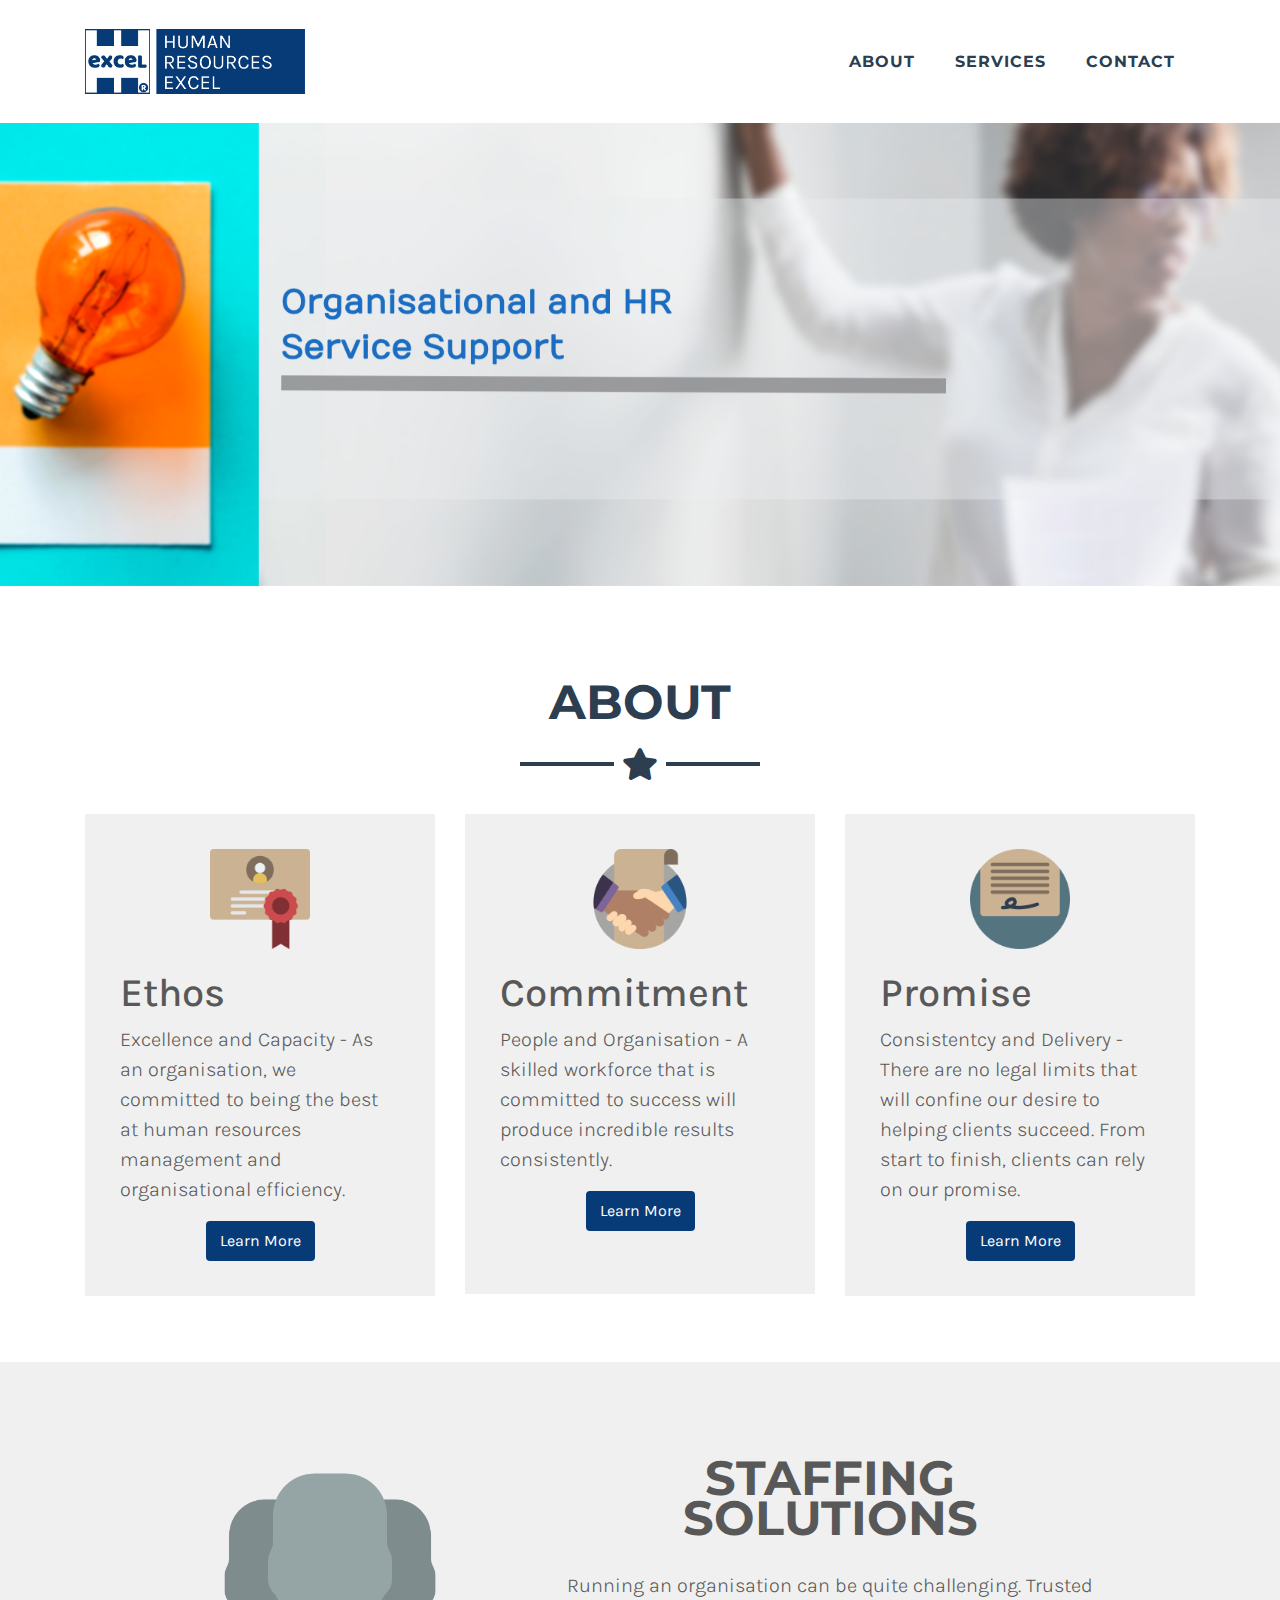
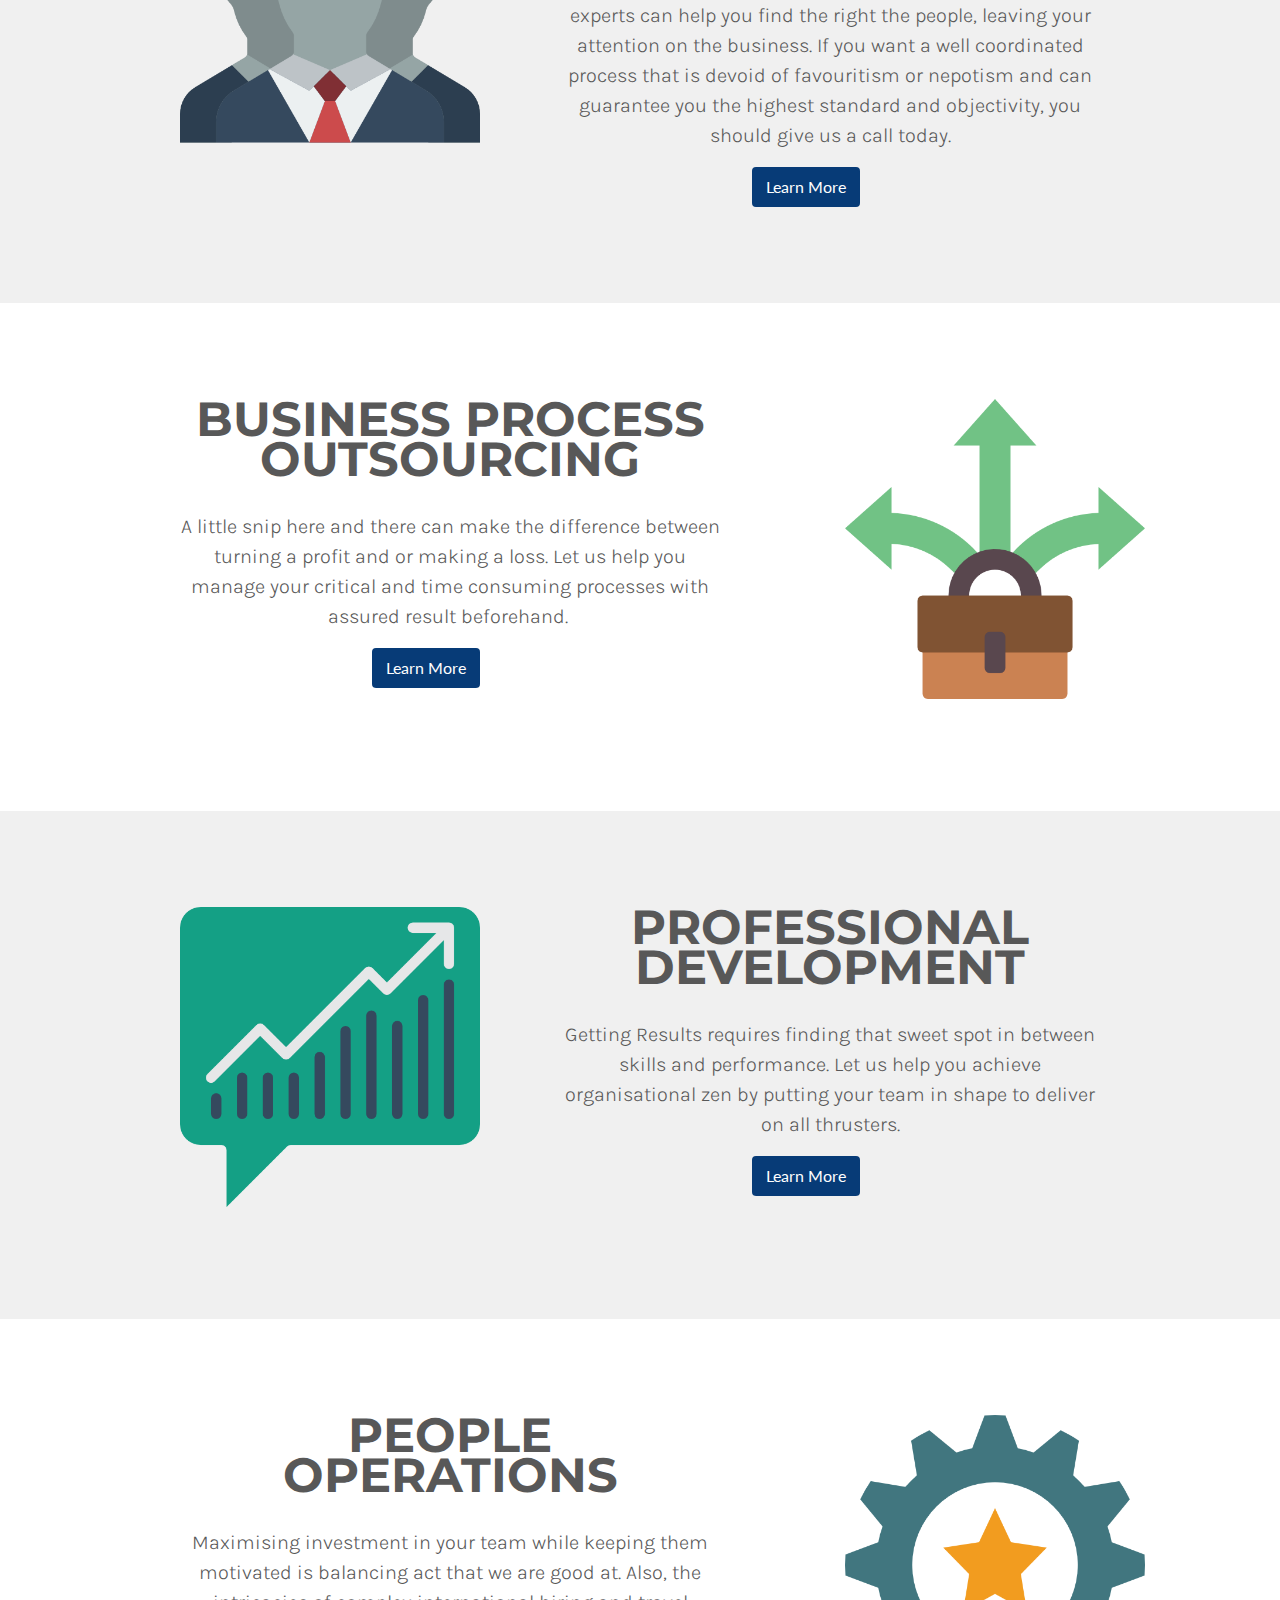
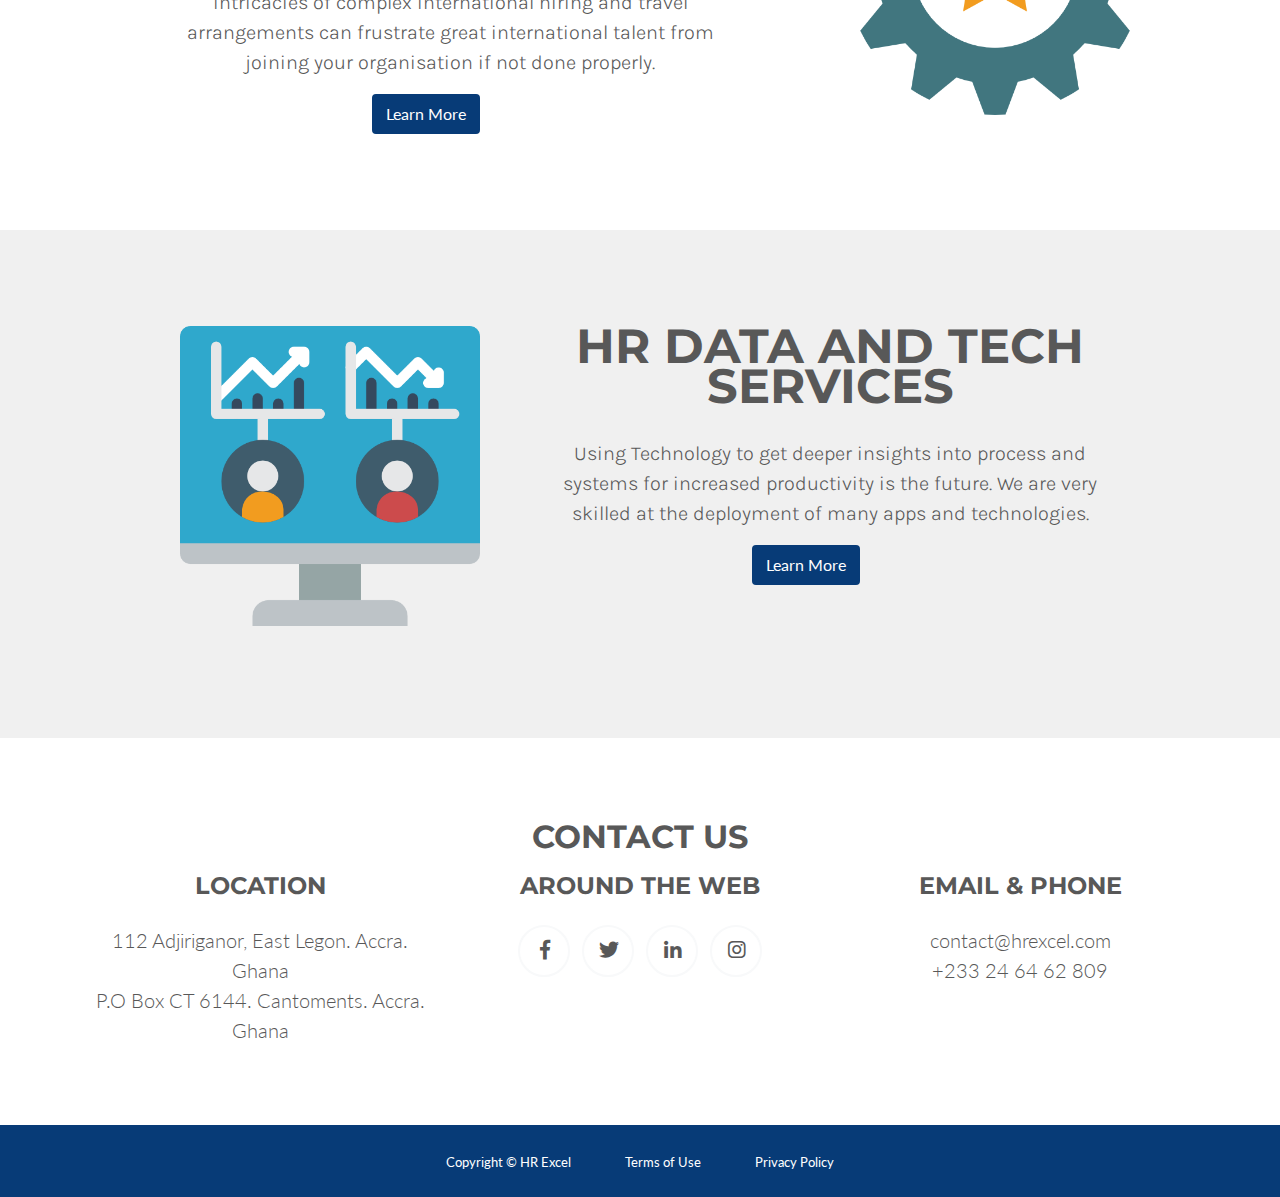
<file: index.html>
<!DOCTYPE html>
<html lang="en">

  <head>

    <meta charset="utf-8">
    <meta name="viewport" content="width=device-width, initial-scale=1, shrink-to-fit=no">
    <meta name="description" content="">
    <meta name="author" content="">

    <title>HR Excel - Home</title>

    <!-- Bootstrap core CSS -->
    <link href="vendor/bootstrap/css/bootstrap.min.css" rel="stylesheet">
    <!-- Favicon -->
    <link rel="short icon" href="favicon.ico">

    <!-- Custom fonts for this template -->
    <link href="vendor/fontawesome-free/css/all.min.css" rel="stylesheet" type="text/css">
    <link href="https://fonts.googleapis.com/css?family=Montserrat:400,700" rel="stylesheet" type="text/css">
    <link href="https://fonts.googleapis.com/css?family=Lato:400,700,400italic,700italic" rel="stylesheet" type="text/css">
    <link href="https://fonts.googleapis.com/css?family=Karla" rel="stylesheet">

    <!-- Plugin CSS -->
    <link href="vendor/magnific-popup/magnific-popup.css" rel="stylesheet" type="text/css">

    <!-- Custom styles for this template -->
    <link href="css/freelancer.css" rel="stylesheet">

  </head>

  <body id="page-top">

    <!-- Navigation -->
    <nav class="navbar navbar-expand-lg bg-secondary fixed-top text-uppercase" id="mainNav">
      <div class="container">
        <a class="navbar-brand js-scroll-trigger" href="#page-top"><img src="img/small.png" alt="logo" width=220px></a>
        <button class="navbar-toggler navbar-toggler-right text-uppercase bg-menu text-white rounded" type="button" data-toggle="collapse" data-target="#navbarResponsive" aria-controls="navbarResponsive" aria-expanded="false" aria-label="Toggle navigation">
          Menu
          <i class="fas fa-bars"></i>
        </button>
        <div class="collapse navbar-collapse" id="navbarResponsive">
          <ul class="navbar-nav ml-auto">
            <li class="nav-item mx-0 mx-lg-1">
              <a class="nav-link py-3 px-0 px-lg-3 rounded js-scroll-trigger" href="#about">About</a>
            </li>
            <li class="nav-item mx-0 mx-lg-1">
              <a class="nav-link py-3 px-0 px-lg-3 rounded js-scroll-trigger" href="#services">Services</a>
            </li>
            <li class="nav-item mx-0 mx-lg-1">
              <a class="nav-link py-3 px-0 px-lg-3 rounded js-scroll-trigger" href="#contact">Contact</a>
            </li>
          </ul>
        </div>
      </div>
    </nav>

    <!-- Header -->
    <header class="masthead bg-primary text-white text-center">
      <div id="carouselExampleSlidesOnly" class="carousel slide" data-ride="carousel">
          <div class="carousel-inner">
              <div class="carousel-item active">
                <img class="d-block w-100" src="img/headers/headerimage1HRExcel.com.png" alt="First slide">
              </div>
              <div class="carousel-item">
                <img class="d-block w-100" src="img/headers/headerimage2HRExcel.com.png" alt="Second slide">
              </div>
              <div class="carousel-item">
                <img class="d-block w-100" src="img/headers/headerimage3HRExcel.com.png" alt="Third slide">
              </div>
          </div>
    </div>
      <!-- <div class="container">
        <img class="img-fluid mb-5 d-block mx-auto" src="img/profile.png" alt="">
        <h1 class="text-uppercase mb-0">HR Excel</h1>
        <hr class="star-light">
        <h2 class="font-weight-light mb-0">Web Developer - Graphic Artist - User Experience Designer</h2>
      </div> -->
    </header>

    <!-- Portfolio Grid Section -->
    <section class="portfolio" id="about">
      <div class="container">
        <h2 class="text-center text-uppercase text-secondary mb-0">About</h2>
        <hr class="star-dark mb-5">
        <div class="row">
          <div class="col-md-6 col-lg-4">
            <div class="d-block mx-auto ethos">
              <!-- <div class="portfolio-item-caption d-flex position-absolute h-100 w-100"> -->
                <!-- <div class="portfolio-item-caption-content my-auto w-100 text-center text-white"> -->
                <div class="img-head">
                  <img src="img/about/ethos_HRExcel.com.png" alt="">
                </div>
                <div class="img-info">
                  <h1 class="h1">Ethos</h1>
                  <p class="lead">Excellence and Capacity - As an organisation, we committed to being the best at human resources management and organisational efficiency.</p>
                  <div class="row">

                    <div class="col-md-12">
                      <div class="img-button">
                        <button type="button" class="btn btn-primary" data-toggle="modal" data-target="#ethosModalLong">Learn More</button>
                      </div>
                    </div>

                  </div>
                </div>

                <!-- </div> -->
              <!-- </div> -->
              <!-- <img class="img-fluid" src="img/portfolio/cabin.png" alt=""> -->
            </div>
          </div>
          <div class="col-md-6 col-lg-4">
            <div class="d-block mx-auto commit">
              <!-- <div class="portfolio-item-caption d-flex position-absolute h-100 w-100">
                <div class="portfolio-item-caption-content my-auto w-100 text-center text-white"> -->

                <!-- </div> -->
              <!-- </div> -->
              <div class="img-head">
                <img src="img/about/commitment_HRExcel.com.png" alt="">
              </div>
              <div class="img-info">
                <h1 class="h1">Commitment</h1>
                <p class="lead"> People and Organisation - A skilled workforce that is committed to success will produce incredible results consistently.</p>
                <div class="row">
                  <div class="col-md-12">
                    <div class="img-button">
                      <button type="button" class="btn btn-primary" data-toggle="modal" data-target="#commitModalLong">Learn More</button>
                    </div>
                  </div>
                </div>
              </div>

            </div>
          </div>
          <div class="col-md-6 col-lg-4">
            <div class="d-block mx-auto promise" >
              <!-- <div class="portfolio-item-caption d-flex position-absolute h-100 w-100">
                <div class="portfolio-item-caption-content my-auto w-100 text-center text-white">
                  <i class="fas fa-search-plus fa-3x"></i>
                </div>
              </div> -->
              <div class="img-head">
                <img src="img/about/promise_HRExcel.com.png" alt="">
              </div>
              <div class="img-info">
                <h1 class="h1">Promise</h1>
                <p class="lead"> Consistentcy and Delivery - There are no legal limits that will confine our desire to helping clients succeed. From start to finish, clients can rely on our promise.</p>
                <div class="row">
                  <div class="col-md-12">
                    <div class="img-button ">
                      <button type="button" class="btn btn-primary" data-toggle="modal" data-target="#promiseModalLong">Learn More</button>
                    </div>
                  </div>
                </div>
              </div>
            </div>
          </div>
        </div>
      </div>
    </section>

    <!-- About Section -->
    <section class="bg-primary text-white mb-0" id="services">
      <div class="container">
        <!-- <h2 class="text-center text-uppercase text-white">About</h2>
        <hr class="star-light mb-5"> -->
        <div class="row">
          <div class="col-lg-1">
          </div>
          <div class="col-lg-3 ml-auto col-sm-12">
            <p class="lead"><img class="service-img" src="img/services/Staffing_Solutions_HRExcel.com.png" width=300px alt=""></p>
          </div>
          <div class="col-lg-1">
          </div>
          <div class="col-lg-6 mr-auto col-sm-12">
            <h2 class="text-center text-uppercase text-color">Staffing Solutions</h2>
            <p class="lead karla-font-data text-color">Running an organisation can be quite challenging. Trusted experts can help you find the right the people, leaving your attention on the business. If you want a well coordinated process that is devoid of favouritism or nepotism and can guarantee you the highest standard and objectivity, you should give us a call today.</p>
            <div class="row">
              <div class="col-lg-4">

              </div>
              <div class="col-lg-3 ">
                <button type="button" class="btn btn-primary" data-toggle="modal" data-target="#staffSolModalLong">Learn More</button>
              </div>
            </div>
          </div>
          <div class="col-lg-1">
          </div>
        </div>
      </div>
    </section>

    <section class="bg-secondary text-white mb-0" id="services">
      <div class="container">
        <!-- <h2 class="text-center text-uppercase text-white">About</h2>
        <hr class="star-light mb-5"> -->
        <div class="row">
          <div class="col-lg-1">
          </div>
          <div class="col-lg-6 mr-auto col-sm-12">
            <h2 class="text-center text-uppercase text-color">Business Process Outsourcing</h2>
            <p class="lead karla-font-data text-color">A little snip here and there can make the difference between turning a profit and or making a loss. Let us help you manage your critical and time consuming processes with assured result beforehand. </p>
            <div class="row">
              <div class="col-lg-4">

              </div>
              <div class="col-lg-3 ">
                <button type="button" class="btn btn-primary" data-toggle="modal" data-target="#bizProcModalLong">Learn More</button>
              </div>
            </div>
          </div>
          <div class="col-lg-1">
          </div>
          <div class="col-lg-3 ml-auto col-sm-12">
            <p class="lead"><img src="img/services/Business_Process_Outsourcing_HRExcel.com.png" width=300px alt=""></p>
          </div>
          <div class="col-lg-1">
          </div>
        </div>
      </div>
    </section>

    <section class="bg-primary text-color mb-0" id="services">
      <div class="container">
        <!-- <h2 class="text-center text-uppercase text-white">About</h2>
        <hr class="star-light mb-5"> -->
        <div class="row">
          <div class="col-lg-1">
          </div>
          <div class="col-lg-3 ml-auto col-sm-12">
            <p class="lead"><img src="img/services/Professional_Development_HRExcel.com.png" width=300px alt=""></p>
          </div>
          <div class="col-lg-1">
          </div>
          <div class="col-lg-6 mr-auto col-sm-12">
            <h2 class="text-center text-uppercase text-color">Professional Development</h2>
            <p class="lead karla-font-data">Getting Results requires finding that sweet spot in between skills and performance. Let us help you achieve organisational zen by putting your team in shape to deliver on all thrusters.</p>
            <div class="row">
              <div class="col-lg-4">

              </div>
              <div class="col-lg-3 ">
                <button type="button" class="btn btn-primary" data-toggle="modal" data-target="#profDevModalLong">Learn More</button>
              </div>
            </div>
          </div>
          <div class="col-lg-1">
          </div>
        </div>
      </div>
    </section>

    <section class="text-color mb-0" id="services">
      <div class="container">
        <!-- <h2 class="text-center text-uppercase text-white">About</h2>
        <hr class="star-light mb-5"> -->
        <div class="row">
          <div class="col-lg-1">
          </div>
          <div class="col-lg-6 mr-auto col-sm-12">
            <h2 class="text-center text-uppercase text-color">People Operations</h2>
            <p class="lead karla-font-data">Maximising investment in your team while keeping them motivated is balancing act that we are good at. Also, the intricacies of complex international hiring and travel arrangements can frustrate great international talent from joining your organisation if not done properly.</p>
            <div class="row">
              <div class="col-lg-4">

              </div>
              <div class="col-lg-3 ">
                <button type="button" class="btn btn-primary" data-toggle="modal" data-target="#peopleOpsModalLong">Learn More</button>
              </div>
            </div>
          </div>
          <div class="col-lg-1">
          </div>
          <div class="col-lg-3 ml-auto col-sm-12">
            <p class="lead"><img src="img/services/People_Operations_HRExcel.com.png" width=300px alt=""></p>

          </div>
          <div class="col-lg-1">
          </div>
        </div>
      </div>
    </section>

    <section class="bg-primary text-color mb-0" id="services">
      <div class="container">
        <!-- <h2 class="text-center text-uppercase text-white">About</h2>
        <hr class="star-light mb-5"> -->
        <div class="row">
          <div class="col-lg-1">
          </div>
          <div class="col-lg-3 ml-auto col-sm-12">
            <p class="lead"><img src="img/services/HR_Data_and_Tech_Services_HRExcel.com.png" width=300px alt=""></p>
          </div>
          <div class="col-lg-1">
          </div>
          <div class="col-lg-6 mr-auto col-sm-12">
            <h2 class="text-center text-uppercase text-color">HR Data and Tech Services</h2>
            <p class="lead karla-font-data">Using Technology to get deeper insights into process and systems for increased productivity is the future. We are very skilled at the deployment of many apps and technologies.</p>
            <div class="row">
              <div class="col-lg-4">
              </div>
              <div class="col-lg-3 ">
                <button type="button" class="btn btn-primary" data-toggle="modal" data-target="#hrDataModalLong">Learn More</button>
              </div>
            </div>
          </div>
          <div class="col-lg-1">
          </div>
        </div>
      </div>
    </section>




    <!-- Contact Section -->
    <!-- <section id="contact">
      <div class="container">
        <h2 class="text-center text-uppercase text-secondary mb-0">Contact Me</h2>
        <hr class="star-dark mb-5">
        <div class="row">
          <div class="col-lg-8 mx-auto"> -->
            <!-- To configure the contact form email address, go to mail/contact_me.php and update the email address in the PHP file on line 19. -->
            <!-- The form should work on most web servers, but if the form is not working you may need to configure your web server differently. -->
            <!-- <form name="sentMessage" id="contactForm" novalidate="novalidate">
              <div class="control-group">
                <div class="form-group floating-label-form-group controls mb-0 pb-2">
                  <label>Name</label>
                  <input class="form-control" id="name" type="text" placeholder="Name" required="required" data-validation-required-message="Please enter your name.">
                  <p class="help-block text-danger"></p>
                </div>
              </div>
              <div class="control-group">
                <div class="form-group floating-label-form-group controls mb-0 pb-2">
                  <label>Email Address</label>
                  <input class="form-control" id="email" type="email" placeholder="Email Address" required="required" data-validation-required-message="Please enter your email address.">
                  <p class="help-block text-danger"></p>
                </div>
              </div>
              <div class="control-group">
                <div class="form-group floating-label-form-group controls mb-0 pb-2">
                  <label>Phone Number</label>
                  <input class="form-control" id="phone" type="tel" placeholder="Phone Number" required="required" data-validation-required-message="Please enter your phone number.">
                  <p class="help-block text-danger"></p>
                </div>
              </div>
              <div class="control-group">
                <div class="form-group floating-label-form-group controls mb-0 pb-2">
                  <label>Message</label>
                  <textarea class="form-control" id="message" rows="5" placeholder="Message" required="required" data-validation-required-message="Please enter a message."></textarea>
                  <p class="help-block text-danger"></p>
                </div>
              </div>
              <br>
              <div id="success"></div>
              <div class="form-group">
                <button type="submit" class="btn btn-primary btn-xl" id="sendMessageButton">Send</button>
              </div>
            </form>
          </div>
        </div>
      </div>
    </section> -->

    <!-- Footer -->
    <footer class="footer text-center text-color bg-secondary" id="contact">
      <div class="container">
        <h2 class="text-center text-uppercase text-color mb-0">Contact Us</h2>
        <!-- <hr class="star-light text-color mb-5"> -->
        <p></p>
        <div class="row">
          <div class="col-md-4 mb-5 mb-lg-0 text-color">
            <h4 class="text-uppercase mb-4">Location</h4>
            <p class="lead mb-0">112 Adjiriganor, East Legon. Accra. Ghana</p>
              <p class="lead mb-0">
                P.O Box CT 6144. Cantoments. Accra. Ghana
              </p>
          </div>
          <div class="col-md-4 mb-5 mb-lg-0 text-color">
            <h4 class="text-uppercase mb-4">Around the Web</h4>
            <ul class="list-inline mb-0">
              <li class="list-inline-item">
                <a class="btn btn-outline-light btn-social text-center rounded-circle text-color" href="https://www.facebook.com/HR-Excel-270602027121041/">
                  <i class="fab fa-fw fa-facebook-f"></i>
                </a>
              </li>
              <li class="list-inline-item">
                <a class="btn btn-outline-light btn-social text-center rounded-circle text-color" href="https://twitter.com/hrexceldotcom">
                  <i class="fab fa-fw fa-twitter"></i>
                </a>
              </li>
              <li class="list-inline-item">
                <a class="btn btn-outline-light btn-social text-center rounded-circle text-color" href="https://www.linkedin.com/company/hr-excel">
                  <i class="fab fa-fw fa-linkedin-in"></i>
                </a>
              </li>
              <li class="list-inline-item">
                <a class="btn btn-outline-light btn-social text-center rounded-circle text-color" href="https://www.instagram.com/hrexcel/">
                  <i class="fab fa-fw fa-instagram"></i>
                </a>
              </li>
            </ul>
          </div>
          <div class="col-md-4 text-color">
            <h4 class="text-uppercase mb-4">Email & Phone</h4>
            <p class="lead mb-0">contact@hrexcel.com</p>
            <p class="lead mb-0">+233 24 64 62 809</p>
          </div>
        </div>
      </div>
    </footer>

    <div class="copyright py-4 text-center text-white">
      <div class="container">
        <small class="push_them">Copyright &copy; HR Excel</small>
        <small class="push_them"><a href="#" data-toggle="modal" data-target="#termsModalLong">Terms of Use</a></small>
        <small><a href="#" data-toggle="modal" data-target="#policyModalLong">Privacy Policy</a></small>
      </div>
    </div>

    <!-- Scroll to Top Button (Only visible on small and extra-small screen sizes) -->
    <div class="scroll-to-top d-lg-none position-fixed ">
      <a class="js-scroll-trigger d-block text-center text-white rounded" href="#page-top">
        <i class="fa fa-chevron-up"></i>
      </a>
    </div>

    <!-- Portfolio Modals -->

    <!-- Modal for HR Data-->
<div class="modal fade" id="hrDataModalLong" tabindex="-1" role="dialog" aria-labelledby="exampleModalLongTitle" aria-hidden="true">
  <div class="modal-dialog" role="document">
    <div class="modal-content">
      <div class="modal-header">
        <h5 class="modal-title" id="exampleModalLongTitle">HR Data and Tech Services</h5>
        <button type="button" class="close" data-dismiss="modal" aria-label="Close">
          <span aria-hidden="true">&times;</span>
        </button>
      </div>
      <div class="modal-body">
        <p>
          Using Technology to get deeper insights into process and systems for increased productivity is the future. We are very skilled at the deployment of many apps and technologies.
          <ul>
            <li>Analytics Services - Big Data Analysis, Data Mining, Market Data Gathering & Analysis</li>
            <li>Salary Surveys - Salary Benchmarking, Industry Surveys</li>
            <li>Client Satisfactions - NPS Surveys, Email Surveys, Mystery Shopping</li>
            <li>CRM deployments - CRM, Help Desk & Support Apps Deployment and Trainings</li>
          </ul>
        </p>
      </div>
      <div class="modal-footer">
        <button type="button" class="btn btn-secondary" data-dismiss="modal">Close</button>
      </div>
    </div>
  </div>
</div>

<!-- Modal for People Ops-->
<div class="modal fade" id="peopleOpsModalLong" tabindex="-1" role="dialog" aria-labelledby="exampleModalLongTitle" aria-hidden="true">
<div class="modal-dialog" role="document">
<div class="modal-content">
  <div class="modal-header">
    <h5 class="modal-title" id="exampleModalLongTitle">People Operations</h5>
    <button type="button" class="close" data-dismiss="modal" aria-label="Close">
      <span aria-hidden="true">&times;</span>
    </button>
  </div>
  <div class="modal-body">
    <p>
      Maximising investment in your team while keeping them motivated is balancing act that we are good at. Also, the intricacies of complex international hiring and travel arrangements can frustrate great international talent from joining your organisation if not done properly.
      <ul>
        <li>Expat Management - Relocation, Immigration Documents, Local Intergraton, Travels and Tours.</li>
        <li>Performance Management/Optimiztion - Key Performance Indicators, Performance Assesments, Performance Monitoring & Optimisaton.</li>
        <li>HR Advisory/Consulting - HR Department set up, HR Audit.</li>
        <li>Employee Engagement - Omni-Directional Reviews, Staff Bonding and Team Building, Organisational Culture & Orientation</li>
        <li>Knowledge Outsourcing - Employment Letters, Job Descriptions, Role Responsibilities, Technical Specifications, Competency Assestments</li>
      </ul>
    </p>
  </div>
  <div class="modal-footer">
    <button type="button" class="btn btn-secondary" data-dismiss="modal">Close</button>
  </div>
</div>
</div>
</div>


<!-- Modal for Professional Dev-->
<div class="modal fade" id="profDevModalLong" tabindex="-1" role="dialog" aria-labelledby="exampleModalLongTitle" aria-hidden="true">
<div class="modal-dialog" role="document">
<div class="modal-content">
  <div class="modal-header">
    <h5 class="modal-title" id="exampleModalLongTitle">Professional Development</h5>
    <button type="button" class="close" data-dismiss="modal" aria-label="Close">
      <span aria-hidden="true">&times;</span>
    </button>
  </div>
  <div class="modal-body">
    <p>
      Getting Results requires finding that sweet spot in between skills and performance. Let us help you achieve organisational zen by putting your team in shape to deliver on all thrusters. 
      <ul>
        <li>Learning and Development - Inhouse & External Resources & Facilitation</li>
        <li>Trainings - Local & International Programmes, Custom Course Design</li>
        <li>Skill Acquisition - Mentoring, Shadowing & Capacity Development</li>
        <li>Organsational Assesment - Skills Audit, Departmental Assesments & Competitive Org. Analysis.</li>
      </ul>
    </p>
  </div>
  <div class="modal-footer">
    <button type="button" class="btn btn-secondary" data-dismiss="modal">Close</button>
  </div>
</div>
</div>
</div>


<!-- Modal for Business Process Outsourcing-->
<div class="modal fade" id="bizProcModalLong" tabindex="-1" role="dialog" aria-labelledby="exampleModalLongTitle" aria-hidden="true">
<div class="modal-dialog" role="document">
<div class="modal-content">
  <div class="modal-header">
    <h5 class="modal-title" id="exampleModalLongTitle">Business Process Outsourcing</h5>
    <button type="button" class="close" data-dismiss="modal" aria-label="Close">
      <span aria-hidden="true">&times;</span>
    </button>
  </div>
  <div class="modal-body">
    <p>
      A little snip here and there can make the difference between turning a profit and or making a loss. Let us help you manage your critical and time consuming processes with assured result beforehand.  
      <ul>
        <li>Staff and Process Outsourcing - Managed Staffing, Staff Onboarding & Induction, Turnkey Projects</li>
        <li>Staff Outplacement - Exit Strategies, Mass Layoffs & Redundancy</li>
        <li>Organisational Design - Staff Handbooks, Organisational Policies, Interdepartmental Service Level Agreements & Organogram</li>
        <li>Payroll Management - Salaries, Taxes & Statutory payments</li>
        <li>HR Compliance and Risk Assesment - Taxes & Social Security, Labor Laws Adherence, Statutory Permits & Requirements.</li>
      </ul>
    </p>
  </div>
  <div class="modal-footer">
    <button type="button" class="btn btn-secondary" data-dismiss="modal">Close</button>
  </div>
</div>
</div>
</div>


<!-- Modal for Staffing Solutions-->
<div class="modal fade" id="staffSolModalLong" tabindex="-1" role="dialog" aria-labelledby="exampleModalLongTitle" aria-hidden="true">
<div class="modal-dialog" role="document">
<div class="modal-content">
  <div class="modal-header">
    <h5 class="modal-title" id="exampleModalLongTitle">Staffing Solutions</h5>
    <button type="button" class="close" data-dismiss="modal" aria-label="Close">
      <span aria-hidden="true">&times;</span>
    </button>
  </div>
  <div class="modal-body">
    <p>
      Running an organisation can be quite challenging. Trusted experts can help you find the right the people, leaving your attention on the business. If you want a well coordinated process that is devoid of favouritism or nepotism and can guarantee you the highest standard and objectivity, you should give us a call today. We offer:  
      <ul>
        <li>Recruitment</li>
        <li>Executive Search</li>
        <li>HeadHunting and Poaching</li>
        <li>Testing and Assesments</li>
        <li>Mass Recruitment - Career Fairs</li>
        <li>Graduate Training Programmes</li>
        <li>Social Recruitment</li>
        <li>Candidates Search Advertising - Online & Newspaper</li>
      </ul>
    </p>
  </div>
  <div class="modal-footer">
    <button type="button" class="btn btn-secondary" data-dismiss="modal">Close</button>
  </div>
</div>
</div>
</div>


<!-- Modal for Promise-->
<div class="modal fade" id="promiseModalLong" tabindex="-1" role="dialog" aria-labelledby="exampleModalLongTitle" aria-hidden="true">
<div class="modal-dialog" role="document">
<div class="modal-content">
  <div class="modal-header">
    <h5 class="modal-title" id="exampleModalLongTitle">Promise</h5>
    <button type="button" class="close" data-dismiss="modal" aria-label="Close">
      <span aria-hidden="true">&times;</span>
    </button>
  </div>
  <div class="modal-body">
    <p>
      Consistentcy and Delivery - There are no legal limits that will confine our desire to helping clients succeed. From start to finish, clients can rely on our promise.  
      <ul>
        <li>Consistency - Managing expectations through identified indices for performance and excellence.</li>
        <li>Delivery - Producing results that are consistent with expected outcomes that positively impacts the client's bottom line.</li>
      </ul>
    </p>
  </div>
  <div class="modal-footer">
    <button type="button" class="btn btn-secondary" data-dismiss="modal">Close</button>
  </div>
</div>
</div>
</div>


<!-- Modal for Commitment-->
<div class="modal fade" id="commitModalLong" tabindex="-1" role="dialog" aria-labelledby="exampleModalLongTitle" aria-hidden="true">
<div class="modal-dialog" role="document">
<div class="modal-content">
  <div class="modal-header">
    <h5 class="modal-title" id="exampleModalLongTitle">Commitment</h5>
    <button type="button" class="close" data-dismiss="modal" aria-label="Close">
      <span aria-hidden="true">&times;</span>
    </button>
  </div>
  <div class="modal-body">
    <p>
      People and Organisation - A skilled workforce that is committed to success will produce incredible results consistently.  
      <ul>
        <li>People - Investing in the most important factor that drives growth in all systems and capacity.</li>
        <li>Organisation - Working with structures and systems to deliver efficiency and effectiveness.</li>
      </ul>
    </p>
  </div>
  <div class="modal-footer">
    <button type="button" class="btn btn-secondary" data-dismiss="modal">Close</button>
  </div>
</div>
</div>
</div>


<!-- Modal for Ethos-->
<div class="modal fade" id="ethosModalLong" tabindex="-1" role="dialog" aria-labelledby="exampleModalLongTitle" aria-hidden="true">
<div class="modal-dialog" role="document">
<div class="modal-content">
  <div class="modal-header">
    <h5 class="modal-title" id="exampleModalLongTitle">Ethos</h5>
    <button type="button" class="close" data-dismiss="modal" aria-label="Close">
      <span aria-hidden="true">&times;</span>
    </button>
  </div>
  <div class="modal-body">
    <p>
      Excellence and Capacity - As an organisation, we committed to being the best at human resources management and organisational efficiency.  
      <ul>
        <li>Excellence - Approaching the same problem through different approaches guarantees the reiteration of tested and trustworthy solutions that can be scaled across different platforms.</li>
        <li>Capacity - Developing and growing with the tools and people for maximum output while expending the least amount of resources.</li>
      </ul>
    </p>
  </div>
  <div class="modal-footer">
    <button type="button" class="btn btn-secondary" data-dismiss="modal">Close</button>
  </div>
</div>
</div>
</div>


<!-- Modal for Terms of Use-->
<div class="modal fade" id="termsModalLong" tabindex="-1" role="dialog" aria-labelledby="exampleModalLongTitle" aria-hidden="true">
<div class="modal-dialog" role="document">
<div class="modal-content">
  <div class="modal-header">
    <h5 class="modal-title" id="exampleModalLongTitle">Terms of Use</h5>
    <button type="button" class="close" data-dismiss="modal" aria-label="Close">
      <span aria-hidden="true">&times;</span>
    </button>
  </div>
  <div class="modal-body">
    <ol>
      <li>Terms
        <p>By accessing the website at www.HRExcel.com, you are agreeing to be bound by these terms of service, all applicable laws and regulations, and agree that you are responsible for compliance with any applicable local laws. If you do not agree with any of these terms, you are prohibited from accessing or using this website. The materials contained in this website are protected by applicable copyright and trademark law.</p>
      </li>

      <li>Use License
        <p>
          Permission is granted to temporarily download one copy of the materials (information or software) on HR Excel’s website for personal, non-commercial transitory viewing only. This is the grant of a license, not a transfer of title, and under this license you may not: 
          <ol>
            <li>Modify or copy the materials; use the materials for any commercial purpose, or for any public display (commercial or non-commercial).</li>
            <li>Attempt to decompile or reverse engineer any software contained on the website.</li>
            <li>Remove any copyright or other proprietary notations from the materials.</li>
            <li>or transfer the materials to another person or “mirror” the materials on any other server.</li>
          </ol>
          <p>
            This license shall automatically terminate if you violate any of these restrictions and may be terminated by HR Excel at any time. Upon terminating your viewing of these materials or upon the termination of this license, you must destroy any downloaded materials in your possession whether in electronic or printed format.
          </p>
        </p>
      </li>
      <li>Disclaimer
        <p>The materials on HR Excel’s website are provided on an ‘as-is’ basis. HR Excel makes no warranties, expressed or implied, and hereby disclaims and negates all other warranties including, without limitation, implied warranties or conditions of merchantability, fitness for a particular purpose, or non-infringement of intellectual property or other violation of rights.</p>
        <p>Further, HR Excel does not warrant or make any representations concerning the accuracy, likely results, or reliability of the use of the materials on its website or otherwise relating to such materials or on any other websites linked to this website.</p>
      </li>
      <li>Limitations
        <p>
          In no event shall HR Excel or its suppliers be liable for any damages (including, without limitation, damages for loss of data or profit, or due to business interruption) arising out of the use or inability to use the materials on HR Excel’s website, even if HR Excel or an HR Excel authorized representative has been notified orally or in writing of the possibility of such damage. Because some jurisdictions do not allow limitations on implied warranties, or limitations of liability for consequential or incidental damages, these limitations may not apply to you.
        </p>
      </li>
      <li>Accuracy of Materials
        <p>
          The materials appearing on HR Excel’s website could include technical, typographical, or photographic errors. HR Excel does not warrant that any of the materials on its website are accurate, complete or current. HR Excel may make changes to the materials contained on its website at any time without notice. However HR Excel does not make any commitment to update the materials.
        </p>
      </li>
      <li>Links
        <p>
          HR Excel has not reviewed all of the websites linked to its website and is not responsible for the contents of any such linked website. The inclusion of any link does not imply endorsement by HR Excel of that website. Use of any such linked website is at the user’s own risk.
        </p>
      </li>
      <li>Modifications
        <p>
          HR Excel may revise these terms of service for its website at any time without notice. By using this website you are agreeing to be bound by the then current version of these terms of service.
        </p>
      </li>
      <li>Governing Law
        <p>These terms and conditions are governed by and construed in accordance with the laws of Ghana and you irrevocably submit to the exclusive jurisdiction of the law courts in Ghana.</p>
      </li>
    </ol>
  </div>
  <div class="modal-footer">
    <button type="button" class="btn btn-secondary" data-dismiss="modal">Close</button>
  </div>
</div>
</div>
</div>


<!-- Modal for Privacy Policy-->
<div class="modal fade" id="policyModalLong" tabindex="-1" role="dialog" aria-labelledby="exampleModalLongTitle" aria-hidden="true">
<div class="modal-dialog" role="document">
<div class="modal-content">
  <div class="modal-header">
    <h5 class="modal-title" id="exampleModalLongTitle">Privacy Policy</h5>
    <button type="button" class="close" data-dismiss="modal" aria-label="Close">
      <span aria-hidden="true">&times;</span>
    </button>
  </div>
  <div class="modal-body">
    <p>
      Your privacy is important to us. 
    </p>
    <p>It is the policy of HR Excel to respect your privacy regarding any information we may collect while operating our website. Accordingly, we have developed this privacy policy in order for you to understand how we collect, use, communicate, disclose and otherwise make use of personal information. We have outlined our privacy policy below. </p>
    <p>We will collect personal information by lawful and fair means and, where appropriate, with the knowledge or consent of the individual concerned. Before or at the time of collecting personal information, we will identify the purposes for which information is being collected. We will collect and use personal information solely for fulfilling those purposes specified by us and for other ancillary purposes, unless we obtain the consent of the individual concerned or as required by law.</p>
    <p>Personal data should be relevant to the purposes for which it is to be used, and, to the extent necessary for those purposes, should be accurate, complete, and up-to-date.</p>
    <p>We will protect personal information by using reasonable security safeguards against loss or theft, as well as unauthorized access, disclosure, copying, use or modification.</p>
    <p>We will make readily available to customers information about our policies and practices relating to the management of personal information.</p>
    <p>We will only retain personal information for as long as necessary for the fulfilment of those purposes.</p>
    <p>HR Excel is committed to conducting its business in accordance with these principles in order to ensure that the confidentiality of personal information is protected and maintained. HR Excel may change this privacy policy from time to time at HR Excel’s sole discretion.</p>
  </div>
  <div class="modal-footer">
    <button type="button" class="btn btn-secondary" data-dismiss="modal">Close</button>
  </div>
</div>
</div>
</div>


    <!-- Portfolio Modal 1 -->
    <div class="portfolio-modal mfp-hide" id="portfolio-modal-1">
      <div class="portfolio-modal-dialog bg-white">
        <a class="close-button d-none d-md-block portfolio-modal-dismiss" href="#">
          <i class="fa fa-3x fa-times"></i>
        </a>
        <div class="container text-center">
          <div class="row">
            <div class="col-lg-8 mx-auto">
              <h2 class="text-secondary text-uppercase mb-0">Project Name</h2>
              <hr class="star-dark mb-5">
              <img class="img-fluid mb-5" src="img/portfolio/cabin.png" alt="">
              <p class="mb-5">Lorem ipsum dolor sit amet, consectetur adipisicing elit. Mollitia neque assumenda ipsam nihil, molestias magnam, recusandae quos quis inventore quisquam velit asperiores, vitae? Reprehenderit soluta, eos quod consequuntur itaque. Nam.</p>
              <a class="btn btn-primary btn-lg rounded-pill portfolio-modal-dismiss" href="#">
                <i class="fa fa-close"></i>
                Close Project</a>
            </div>
          </div>
        </div>
      </div>
    </div>

    <!-- Portfolio Modal 2 -->
    <div class="portfolio-modal mfp-hide" id="portfolio-modal-2">
      <div class="portfolio-modal-dialog bg-white">
        <a class="close-button d-none d-md-block portfolio-modal-dismiss" href="#">
          <i class="fa fa-3x fa-times"></i>
        </a>
        <div class="container text-center">
          <div class="row">
            <div class="col-lg-8 mx-auto">
              <h2 class="text-secondary text-uppercase mb-0">Project Name</h2>
              <hr class="star-dark mb-5">
              <img class="img-fluid mb-5" src="img/portfolio/cake.png" alt="">
              <p class="mb-5">Lorem ipsum dolor sit amet, consectetur adipisicing elit. Mollitia neque assumenda ipsam nihil, molestias magnam, recusandae quos quis inventore quisquam velit asperiores, vitae? Reprehenderit soluta, eos quod consequuntur itaque. Nam.</p>
              <a class="btn btn-primary btn-lg rounded-pill portfolio-modal-dismiss" href="#">
                <i class="fa fa-close"></i>
                Close Project</a>
            </div>
          </div>
        </div>
      </div>
    </div>

    <!-- Portfolio Modal 3 -->
    <div class="portfolio-modal mfp-hide" id="portfolio-modal-3">
      <div class="portfolio-modal-dialog bg-white">
        <a class="close-button d-none d-md-block portfolio-modal-dismiss" href="#">
          <i class="fa fa-3x fa-times"></i>
        </a>
        <div class="container text-center">
          <div class="row">
            <div class="col-lg-8 mx-auto">
              <h2 class="text-secondary text-uppercase mb-0">Project Name</h2>
              <hr class="star-dark mb-5">
              <img class="img-fluid mb-5" src="img/portfolio/circus.png" alt="">
              <p class="mb-5">Lorem ipsum dolor sit amet, consectetur adipisicing elit. Mollitia neque assumenda ipsam nihil, molestias magnam, recusandae quos quis inventore quisquam velit asperiores, vitae? Reprehenderit soluta, eos quod consequuntur itaque. Nam.</p>
              <a class="btn btn-primary btn-lg rounded-pill portfolio-modal-dismiss" href="#">
                <i class="fa fa-close"></i>
                Close Project</a>
            </div>
          </div>
        </div>
      </div>
    </div>

    <!-- Portfolio Modal 4 -->
    <div class="portfolio-modal mfp-hide" id="portfolio-modal-4">
      <div class="portfolio-modal-dialog bg-white">
        <a class="close-button d-none d-md-block portfolio-modal-dismiss" href="#">
          <i class="fa fa-3x fa-times"></i>
        </a>
        <div class="container text-center">
          <div class="row">
            <div class="col-lg-8 mx-auto">
              <h2 class="text-secondary text-uppercase mb-0">Project Name</h2>
              <hr class="star-dark mb-5">
              <img class="img-fluid mb-5" src="img/portfolio/game.png" alt="">
              <p class="mb-5">Lorem ipsum dolor sit amet, consectetur adipisicing elit. Mollitia neque assumenda ipsam nihil, molestias magnam, recusandae quos quis inventore quisquam velit asperiores, vitae? Reprehenderit soluta, eos quod consequuntur itaque. Nam.</p>
              <a class="btn btn-primary btn-lg rounded-pill portfolio-modal-dismiss" href="#">
                <i class="fa fa-close"></i>
                Close Project</a>
            </div>
          </div>
        </div>
      </div>
    </div>

    <!-- Portfolio Modal 5 -->
    <div class="portfolio-modal mfp-hide" id="portfolio-modal-5">
      <div class="portfolio-modal-dialog bg-white">
        <a class="close-button d-none d-md-block portfolio-modal-dismiss" href="#">
          <i class="fa fa-3x fa-times"></i>
        </a>
        <div class="container text-center">
          <div class="row">
            <div class="col-lg-8 mx-auto">
              <h2 class="text-secondary text-uppercase mb-0">Project Name</h2>
              <hr class="star-dark mb-5">
              <img class="img-fluid mb-5" src="img/portfolio/safe.png" alt="">
              <p class="mb-5">Lorem ipsum dolor sit amet, consectetur adipisicing elit. Mollitia neque assumenda ipsam nihil, molestias magnam, recusandae quos quis inventore quisquam velit asperiores, vitae? Reprehenderit soluta, eos quod consequuntur itaque. Nam.</p>
              <a class="btn btn-primary btn-lg rounded-pill portfolio-modal-dismiss" href="#">
                <i class="fa fa-close"></i>
                Close Project</a>
            </div>
          </div>
        </div>
      </div>
    </div>

    <!-- Portfolio Modal 6 -->
    <div class="portfolio-modal mfp-hide" id="portfolio-modal-6">
      <div class="portfolio-modal-dialog bg-white">
        <a class="close-button d-none d-md-block portfolio-modal-dismiss" href="#">
          <i class="fa fa-3x fa-times"></i>
        </a>
        <div class="container text-center">
          <div class="row">
            <div class="col-lg-8 mx-auto">
              <h2 class="text-secondary text-uppercase mb-0">Project Name</h2>
              <hr class="star-dark mb-5">
              <img class="img-fluid mb-5" src="img/portfolio/submarine.png" alt="">
              <p class="mb-5">Lorem ipsum dolor sit amet, consectetur adipisicing elit. Mollitia neque assumenda ipsam nihil, molestias magnam, recusandae quos quis inventore quisquam velit asperiores, vitae? Reprehenderit soluta, eos quod consequuntur itaque. Nam.</p>
              <a class="btn btn-primary btn-lg rounded-pill portfolio-modal-dismiss" href="#">
                <i class="fa fa-close"></i>
                Close Project</a>
            </div>
          </div>
        </div>
      </div>
    </div>

    <!-- Bootstrap core JavaScript -->
    <script src="vendor/jquery/jquery.min.js"></script>
    <script src="vendor/bootstrap/js/bootstrap.bundle.min.js"></script>

    <!-- Plugin JavaScript -->
    <script src="vendor/jquery-easing/jquery.easing.min.js"></script>
    <script src="vendor/magnific-popup/jquery.magnific-popup.min.js"></script>

    <!-- Contact Form JavaScript -->
    <script src="js/jqBootstrapValidation.js"></script>
    <script src="js/contact_me.js"></script>

    <!-- Custom scripts for this template -->
    <script src="js/freelancer.min.js"></script>

  </body>

</html>
</file>
<file: vendor/fontawesome-free/css/all.min.css>
/*!
 * Font Awesome Free 5.3.1 by @fontawesome - https://fontawesome.com
 * License - https://fontawesome.com/license/free (Icons: CC BY 4.0, Fonts: SIL OFL 1.1, Code: MIT License)
 */
.fa,.fab,.fal,.far,.fas{-moz-osx-font-smoothing:grayscale;-webkit-font-smoothing:antialiased;display:inline-block;font-style:normal;font-variant:normal;text-rendering:auto;line-height:1}.fa-lg{font-size:1.33333em;line-height:.75em;vertical-align:-.0667em}.fa-xs{font-size:.75em}.fa-sm{font-size:.875em}.fa-1x{font-size:1em}.fa-2x{font-size:2em}.fa-3x{font-size:3em}.fa-4x{font-size:4em}.fa-5x{font-size:5em}.fa-6x{font-size:6em}.fa-7x{font-size:7em}.fa-8x{font-size:8em}.fa-9x{font-size:9em}.fa-10x{font-size:10em}.fa-fw{text-align:center;width:1.25em}.fa-ul{list-style-type:none;margin-left:2.5em;padding-left:0}.fa-ul>li{position:relative}.fa-li{left:-2em;position:absolute;text-align:center;width:2em;line-height:inherit}.fa-border{border:.08em solid #eee;border-radius:.1em;padding:.2em .25em .15em}.fa-pull-left{float:left}.fa-pull-right{float:right}.fa.fa-pull-left,.fab.fa-pull-left,.fal.fa-pull-left,.far.fa-pull-left,.fas.fa-pull-left{margin-right:.3em}.fa.fa-pull-right,.fab.fa-pull-right,.fal.fa-pull-right,.far.fa-pull-right,.fas.fa-pull-right{margin-left:.3em}.fa-spin{animation:fa-spin 2s infinite linear}.fa-pulse{animation:fa-spin 1s infinite steps(8)}@keyframes fa-spin{0%{transform:rotate(0deg)}to{transform:rotate(1turn)}}.fa-rotate-90{-ms-filter:"progid:DXImageTransform.Microsoft.BasicImage(rotation=1)";transform:rotate(90deg)}.fa-rotate-180{-ms-filter:"progid:DXImageTransform.Microsoft.BasicImage(rotation=2)";transform:rotate(180deg)}.fa-rotate-270{-ms-filter:"progid:DXImageTransform.Microsoft.BasicImage(rotation=3)";transform:rotate(270deg)}.fa-flip-horizontal{-ms-filter:"progid:DXImageTransform.Microsoft.BasicImage(rotation=0, mirror=1)";transform:scaleX(-1)}.fa-flip-vertical{transform:scaleY(-1)}.fa-flip-horizontal.fa-flip-vertical,.fa-flip-vertical{-ms-filter:"progid:DXImageTransform.Microsoft.BasicImage(rotation=2, mirror=1)"}.fa-flip-horizontal.fa-flip-vertical{transform:scale(-1)}:root .fa-flip-horizontal,:root .fa-flip-vertical,:root .fa-rotate-90,:root .fa-rotate-180,:root .fa-rotate-270{-webkit-filter:none;filter:none}.fa-stack{display:inline-block;height:2em;line-height:2em;position:relative;vertical-align:middle;width:2em}.fa-stack-1x,.fa-stack-2x{left:0;position:absolute;text-align:center;width:100%}.fa-stack-1x{line-height:inherit}.fa-stack-2x{font-size:2em}.fa-inverse{color:#fff}.fa-500px:before{content:"\f26e"}.fa-accessible-icon:before{content:"\f368"}.fa-accusoft:before{content:"\f369"}.fa-ad:before{content:"\f641"}.fa-address-book:before{content:"\f2b9"}.fa-address-card:before{content:"\f2bb"}.fa-adjust:before{content:"\f042"}.fa-adn:before{content:"\f170"}.fa-adversal:before{content:"\f36a"}.fa-affiliatetheme:before{content:"\f36b"}.fa-air-freshener:before{content:"\f5d0"}.fa-algolia:before{content:"\f36c"}.fa-align-center:before{content:"\f037"}.fa-align-justify:before{content:"\f039"}.fa-align-left:before{content:"\f036"}.fa-align-right:before{content:"\f038"}.fa-alipay:before{content:"\f642"}.fa-allergies:before{content:"\f461"}.fa-amazon:before{content:"\f270"}.fa-amazon-pay:before{content:"\f42c"}.fa-ambulance:before{content:"\f0f9"}.fa-american-sign-language-interpreting:before{content:"\f2a3"}.fa-amilia:before{content:"\f36d"}.fa-anchor:before{content:"\f13d"}.fa-android:before{content:"\f17b"}.fa-angellist:before{content:"\f209"}.fa-angle-double-down:before{content:"\f103"}.fa-angle-double-left:before{content:"\f100"}.fa-angle-double-right:before{content:"\f101"}.fa-angle-double-up:before{content:"\f102"}.fa-angle-down:before{content:"\f107"}.fa-angle-left:before{content:"\f104"}.fa-angle-right:before{content:"\f105"}.fa-angle-up:before{content:"\f106"}.fa-angry:before{content:"\f556"}.fa-angrycreative:before{content:"\f36e"}.fa-angular:before{content:"\f420"}.fa-ankh:before{content:"\f644"}.fa-app-store:before{content:"\f36f"}.fa-app-store-ios:before{content:"\f370"}.fa-apper:before{content:"\f371"}.fa-apple:before{content:"\f179"}.fa-apple-alt:before{content:"\f5d1"}.fa-apple-pay:before{content:"\f415"}.fa-archive:before{content:"\f187"}.fa-archway:before{content:"\f557"}.fa-arrow-alt-circle-down:before{content:"\f358"}.fa-arrow-alt-circle-left:before{content:"\f359"}.fa-arrow-alt-circle-right:before{content:"\f35a"}.fa-arrow-alt-circle-up:before{content:"\f35b"}.fa-arrow-circle-down:before{content:"\f0ab"}.fa-arrow-circle-left:before{content:"\f0a8"}.fa-arrow-circle-right:before{content:"\f0a9"}.fa-arrow-circle-up:before{content:"\f0aa"}.fa-arrow-down:before{content:"\f063"}.fa-arrow-left:before{content:"\f060"}.fa-arrow-right:before{content:"\f061"}.fa-arrow-up:before{content:"\f062"}.fa-arrows-alt:before{content:"\f0b2"}.fa-arrows-alt-h:before{content:"\f337"}.fa-arrows-alt-v:before{content:"\f338"}.fa-assistive-listening-systems:before{content:"\f2a2"}.fa-asterisk:before{content:"\f069"}.fa-asymmetrik:before{content:"\f372"}.fa-at:before{content:"\f1fa"}.fa-atlas:before{content:"\f558"}.fa-atom:before{content:"\f5d2"}.fa-audible:before{content:"\f373"}.fa-audio-description:before{content:"\f29e"}.fa-autoprefixer:before{content:"\f41c"}.fa-avianex:before{content:"\f374"}.fa-aviato:before{content:"\f421"}.fa-award:before{content:"\f559"}.fa-aws:before{content:"\f375"}.fa-backspace:before{content:"\f55a"}.fa-backward:before{content:"\f04a"}.fa-balance-scale:before{content:"\f24e"}.fa-ban:before{content:"\f05e"}.fa-band-aid:before{content:"\f462"}.fa-bandcamp:before{content:"\f2d5"}.fa-barcode:before{content:"\f02a"}.fa-bars:before{content:"\f0c9"}.fa-baseball-ball:before{content:"\f433"}.fa-basketball-ball:before{content:"\f434"}.fa-bath:before{content:"\f2cd"}.fa-battery-empty:before{content:"\f244"}.fa-battery-full:before{content:"\f240"}.fa-battery-half:before{content:"\f242"}.fa-battery-quarter:before{content:"\f243"}.fa-battery-three-quarters:before{content:"\f241"}.fa-bed:before{content:"\f236"}.fa-beer:before{content:"\f0fc"}.fa-behance:before{content:"\f1b4"}.fa-behance-square:before{content:"\f1b5"}.fa-bell:before{content:"\f0f3"}.fa-bell-slash:before{content:"\f1f6"}.fa-bezier-curve:before{content:"\f55b"}.fa-bible:before{content:"\f647"}.fa-bicycle:before{content:"\f206"}.fa-bimobject:before{content:"\f378"}.fa-binoculars:before{content:"\f1e5"}.fa-birthday-cake:before{content:"\f1fd"}.fa-bitbucket:before{content:"\f171"}.fa-bitcoin:before{content:"\f379"}.fa-bity:before{content:"\f37a"}.fa-black-tie:before{content:"\f27e"}.fa-blackberry:before{content:"\f37b"}.fa-blender:before{content:"\f517"}.fa-blind:before{content:"\f29d"}.fa-blogger:before{content:"\f37c"}.fa-blogger-b:before{content:"\f37d"}.fa-bluetooth:before{content:"\f293"}.fa-bluetooth-b:before{content:"\f294"}.fa-bold:before{content:"\f032"}.fa-bolt:before{content:"\f0e7"}.fa-bomb:before{content:"\f1e2"}.fa-bone:before{content:"\f5d7"}.fa-bong:before{content:"\f55c"}.fa-book:before{content:"\f02d"}.fa-book-open:before{content:"\f518"}.fa-book-reader:before{content:"\f5da"}.fa-bookmark:before{content:"\f02e"}.fa-bowling-ball:before{content:"\f436"}.fa-box:before{content:"\f466"}.fa-box-open:before{content:"\f49e"}.fa-boxes:before{content:"\f468"}.fa-braille:before{content:"\f2a1"}.fa-brain:before{content:"\f5dc"}.fa-briefcase:before{content:"\f0b1"}.fa-briefcase-medical:before{content:"\f469"}.fa-broadcast-tower:before{content:"\f519"}.fa-broom:before{content:"\f51a"}.fa-brush:before{content:"\f55d"}.fa-btc:before{content:"\f15a"}.fa-bug:before{content:"\f188"}.fa-building:before{content:"\f1ad"}.fa-bullhorn:before{content:"\f0a1"}.fa-bullseye:before{content:"\f140"}.fa-burn:before{content:"\f46a"}.fa-buromobelexperte:before{content:"\f37f"}.fa-bus:before{content:"\f207"}.fa-bus-alt:before{content:"\f55e"}.fa-business-time:before{content:"\f64a"}.fa-buysellads:before{content:"\f20d"}.fa-calculator:before{content:"\f1ec"}.fa-calendar:before{content:"\f133"}.fa-calendar-alt:before{content:"\f073"}.fa-calendar-check:before{content:"\f274"}.fa-calendar-minus:before{content:"\f272"}.fa-calendar-plus:before{content:"\f271"}.fa-calendar-times:before{content:"\f273"}.fa-camera:before{content:"\f030"}.fa-camera-retro:before{content:"\f083"}.fa-cannabis:before{content:"\f55f"}.fa-capsules:before{content:"\f46b"}.fa-car:before{content:"\f1b9"}.fa-car-alt:before{content:"\f5de"}.fa-car-battery:before{content:"\f5df"}.fa-car-crash:before{content:"\f5e1"}.fa-car-side:before{content:"\f5e4"}.fa-caret-down:before{content:"\f0d7"}.fa-caret-left:before{content:"\f0d9"}.fa-caret-right:before{content:"\f0da"}.fa-caret-square-down:before{content:"\f150"}.fa-caret-square-left:before{content:"\f191"}.fa-caret-square-right:before{content:"\f152"}.fa-caret-square-up:before{content:"\f151"}.fa-caret-up:before{content:"\f0d8"}.fa-cart-arrow-down:before{content:"\f218"}.fa-cart-plus:before{content:"\f217"}.fa-cc-amazon-pay:before{content:"\f42d"}.fa-cc-amex:before{content:"\f1f3"}.fa-cc-apple-pay:before{content:"\f416"}.fa-cc-diners-club:before{content:"\f24c"}.fa-cc-discover:before{content:"\f1f2"}.fa-cc-jcb:before{content:"\f24b"}.fa-cc-mastercard:before{content:"\f1f1"}.fa-cc-paypal:before{content:"\f1f4"}.fa-cc-stripe:before{content:"\f1f5"}.fa-cc-visa:before{content:"\f1f0"}.fa-centercode:before{content:"\f380"}.fa-certificate:before{content:"\f0a3"}.fa-chalkboard:before{content:"\f51b"}.fa-chalkboard-teacher:before{content:"\f51c"}.fa-charging-station:before{content:"\f5e7"}.fa-chart-area:before{content:"\f1fe"}.fa-chart-bar:before{content:"\f080"}.fa-chart-line:before{content:"\f201"}.fa-chart-pie:before{content:"\f200"}.fa-check:before{content:"\f00c"}.fa-check-circle:before{content:"\f058"}.fa-check-double:before{content:"\f560"}.fa-check-square:before{content:"\f14a"}.fa-chess:before{content:"\f439"}.fa-chess-bishop:before{content:"\f43a"}.fa-chess-board:before{content:"\f43c"}.fa-chess-king:before{content:"\f43f"}.fa-chess-knight:before{content:"\f441"}.fa-chess-pawn:before{content:"\f443"}.fa-chess-queen:before{content:"\f445"}.fa-chess-rook:before{content:"\f447"}.fa-chevron-circle-down:before{content:"\f13a"}.fa-chevron-circle-left:before{content:"\f137"}.fa-chevron-circle-right:before{content:"\f138"}.fa-chevron-circle-up:before{content:"\f139"}.fa-chevron-down:before{content:"\f078"}.fa-chevron-left:before{content:"\f053"}.fa-chevron-right:before{content:"\f054"}.fa-chevron-up:before{content:"\f077"}.fa-child:before{content:"\f1ae"}.fa-chrome:before{content:"\f268"}.fa-church:before{content:"\f51d"}.fa-circle:before{content:"\f111"}.fa-circle-notch:before{content:"\f1ce"}.fa-city:before{content:"\f64f"}.fa-clipboard:before{content:"\f328"}.fa-clipboard-check:before{content:"\f46c"}.fa-clipboard-list:before{content:"\f46d"}.fa-clock:before{content:"\f017"}.fa-clone:before{content:"\f24d"}.fa-closed-captioning:before{content:"\f20a"}.fa-cloud:before{content:"\f0c2"}.fa-cloud-download-alt:before{content:"\f381"}.fa-cloud-upload-alt:before{content:"\f382"}.fa-cloudscale:before{content:"\f383"}.fa-cloudsmith:before{content:"\f384"}.fa-cloudversify:before{content:"\f385"}.fa-cocktail:before{content:"\f561"}.fa-code:before{content:"\f121"}.fa-code-branch:before{content:"\f126"}.fa-codepen:before{content:"\f1cb"}.fa-codiepie:before{content:"\f284"}.fa-coffee:before{content:"\f0f4"}.fa-cog:before{content:"\f013"}.fa-cogs:before{content:"\f085"}.fa-coins:before{content:"\f51e"}.fa-columns:before{content:"\f0db"}.fa-comment:before{content:"\f075"}.fa-comment-alt:before{content:"\f27a"}.fa-comment-dollar:before{content:"\f651"}.fa-comment-dots:before{content:"\f4ad"}.fa-comment-slash:before{content:"\f4b3"}.fa-comments:before{content:"\f086"}.fa-comments-dollar:before{content:"\f653"}.fa-compact-disc:before{content:"\f51f"}.fa-compass:before{content:"\f14e"}.fa-compress:before{content:"\f066"}.fa-concierge-bell:before{content:"\f562"}.fa-connectdevelop:before{content:"\f20e"}.fa-contao:before{content:"\f26d"}.fa-cookie:before{content:"\f563"}.fa-cookie-bite:before{content:"\f564"}.fa-copy:before{content:"\f0c5"}.fa-copyright:before{content:"\f1f9"}.fa-couch:before{content:"\f4b8"}.fa-cpanel:before{content:"\f388"}.fa-creative-commons:before{content:"\f25e"}.fa-creative-commons-by:before{content:"\f4e7"}.fa-creative-commons-nc:before{content:"\f4e8"}.fa-creative-commons-nc-eu:before{content:"\f4e9"}.fa-creative-commons-nc-jp:before{content:"\f4ea"}.fa-creative-commons-nd:before{content:"\f4eb"}.fa-creative-commons-pd:before{content:"\f4ec"}.fa-creative-commons-pd-alt:before{content:"\f4ed"}.fa-creative-commons-remix:before{content:"\f4ee"}.fa-creative-commons-sa:before{content:"\f4ef"}.fa-creative-commons-sampling:before{content:"\f4f0"}.fa-creative-commons-sampling-plus:before{content:"\f4f1"}.fa-creative-commons-share:before{content:"\f4f2"}.fa-credit-card:before{content:"\f09d"}.fa-crop:before{content:"\f125"}.fa-crop-alt:before{content:"\f565"}.fa-cross:before{content:"\f654"}.fa-crosshairs:before{content:"\f05b"}.fa-crow:before{content:"\f520"}.fa-crown:before{content:"\f521"}.fa-css3:before{content:"\f13c"}.fa-css3-alt:before{content:"\f38b"}.fa-cube:before{content:"\f1b2"}.fa-cubes:before{content:"\f1b3"}.fa-cut:before{content:"\f0c4"}.fa-cuttlefish:before{content:"\f38c"}.fa-d-and-d:before{content:"\f38d"}.fa-dashcube:before{content:"\f210"}.fa-database:before{content:"\f1c0"}.fa-deaf:before{content:"\f2a4"}.fa-delicious:before{content:"\f1a5"}.fa-deploydog:before{content:"\f38e"}.fa-deskpro:before{content:"\f38f"}.fa-desktop:before{content:"\f108"}.fa-deviantart:before{content:"\f1bd"}.fa-dharmachakra:before{content:"\f655"}.fa-diagnoses:before{content:"\f470"}.fa-dice:before{content:"\f522"}.fa-dice-five:before{content:"\f523"}.fa-dice-four:before{content:"\f524"}.fa-dice-one:before{content:"\f525"}.fa-dice-six:before{content:"\f526"}.fa-dice-three:before{content:"\f527"}.fa-dice-two:before{content:"\f528"}.fa-digg:before{content:"\f1a6"}.fa-digital-ocean:before{content:"\f391"}.fa-digital-tachograph:before{content:"\f566"}.fa-directions:before{content:"\f5eb"}.fa-discord:before{content:"\f392"}.fa-discourse:before{content:"\f393"}.fa-divide:before{content:"\f529"}.fa-dizzy:before{content:"\f567"}.fa-dna:before{content:"\f471"}.fa-dochub:before{content:"\f394"}.fa-docker:before{content:"\f395"}.fa-dollar-sign:before{content:"\f155"}.fa-dolly:before{content:"\f472"}.fa-dolly-flatbed:before{content:"\f474"}.fa-donate:before{content:"\f4b9"}.fa-door-closed:before{content:"\f52a"}.fa-door-open:before{content:"\f52b"}.fa-dot-circle:before{content:"\f192"}.fa-dove:before{content:"\f4ba"}.fa-download:before{content:"\f019"}.fa-draft2digital:before{content:"\f396"}.fa-drafting-compass:before{content:"\f568"}.fa-draw-polygon:before{content:"\f5ee"}.fa-dribbble:before{content:"\f17d"}.fa-dribbble-square:before{content:"\f397"}.fa-dropbox:before{content:"\f16b"}.fa-drum:before{content:"\f569"}.fa-drum-steelpan:before{content:"\f56a"}.fa-drupal:before{content:"\f1a9"}.fa-dumbbell:before{content:"\f44b"}.fa-dyalog:before{content:"\f399"}.fa-earlybirds:before{content:"\f39a"}.fa-ebay:before{content:"\f4f4"}.fa-edge:before{content:"\f282"}.fa-edit:before{content:"\f044"}.fa-eject:before{content:"\f052"}.fa-elementor:before{content:"\f430"}.fa-ellipsis-h:before{content:"\f141"}.fa-ellipsis-v:before{content:"\f142"}.fa-ello:before{content:"\f5f1"}.fa-ember:before{content:"\f423"}.fa-empire:before{content:"\f1d1"}.fa-envelope:before{content:"\f0e0"}.fa-envelope-open:before{content:"\f2b6"}.fa-envelope-open-text:before{content:"\f658"}.fa-envelope-square:before{content:"\f199"}.fa-envira:before{content:"\f299"}.fa-equals:before{content:"\f52c"}.fa-eraser:before{content:"\f12d"}.fa-erlang:before{content:"\f39d"}.fa-ethereum:before{content:"\f42e"}.fa-etsy:before{content:"\f2d7"}.fa-euro-sign:before{content:"\f153"}.fa-exchange-alt:before{content:"\f362"}.fa-exclamation:before{content:"\f12a"}.fa-exclamation-circle:before{content:"\f06a"}.fa-exclamation-triangle:before{content:"\f071"}.fa-expand:before{content:"\f065"}.fa-expand-arrows-alt:before{content:"\f31e"}.fa-expeditedssl:before{content:"\f23e"}.fa-external-link-alt:before{content:"\f35d"}.fa-external-link-square-alt:before{content:"\f360"}.fa-eye:before{content:"\f06e"}.fa-eye-dropper:before{content:"\f1fb"}.fa-eye-slash:before{content:"\f070"}.fa-facebook:before{content:"\f09a"}.fa-facebook-f:before{content:"\f39e"}.fa-facebook-messenger:before{content:"\f39f"}.fa-facebook-square:before{content:"\f082"}.fa-fast-backward:before{content:"\f049"}.fa-fast-forward:before{content:"\f050"}.fa-fax:before{content:"\f1ac"}.fa-feather:before{content:"\f52d"}.fa-feather-alt:before{content:"\f56b"}.fa-female:before{content:"\f182"}.fa-fighter-jet:before{content:"\f0fb"}.fa-file:before{content:"\f15b"}.fa-file-alt:before{content:"\f15c"}.fa-file-archive:before{content:"\f1c6"}.fa-file-audio:before{content:"\f1c7"}.fa-file-code:before{content:"\f1c9"}.fa-file-contract:before{content:"\f56c"}.fa-file-download:before{content:"\f56d"}.fa-file-excel:before{content:"\f1c3"}.fa-file-export:before{content:"\f56e"}.fa-file-image:before{content:"\f1c5"}.fa-file-import:before{content:"\f56f"}.fa-file-invoice:before{content:"\f570"}.fa-file-invoice-dollar:before{content:"\f571"}.fa-file-medical:before{content:"\f477"}.fa-file-medical-alt:before{content:"\f478"}.fa-file-pdf:before{content:"\f1c1"}.fa-file-powerpoint:before{content:"\f1c4"}.fa-file-prescription:before{content:"\f572"}.fa-file-signature:before{content:"\f573"}.fa-file-upload:before{content:"\f574"}.fa-file-video:before{content:"\f1c8"}.fa-file-word:before{content:"\f1c2"}.fa-fill:before{content:"\f575"}.fa-fill-drip:before{content:"\f576"}.fa-film:before{content:"\f008"}.fa-filter:before{content:"\f0b0"}.fa-fingerprint:before{content:"\f577"}.fa-fire:before{content:"\f06d"}.fa-fire-extinguisher:before{content:"\f134"}.fa-firefox:before{content:"\f269"}.fa-first-aid:before{content:"\f479"}.fa-first-order:before{content:"\f2b0"}.fa-first-order-alt:before{content:"\f50a"}.fa-firstdraft:before{content:"\f3a1"}.fa-fish:before{content:"\f578"}.fa-flag:before{content:"\f024"}.fa-flag-checkered:before{content:"\f11e"}.fa-flask:before{content:"\f0c3"}.fa-flickr:before{content:"\f16e"}.fa-flipboard:before{content:"\f44d"}.fa-flushed:before{content:"\f579"}.fa-fly:before{content:"\f417"}.fa-folder:before{content:"\f07b"}.fa-folder-minus:before{content:"\f65d"}.fa-folder-open:before{content:"\f07c"}.fa-folder-plus:before{content:"\f65e"}.fa-font:before{content:"\f031"}.fa-font-awesome:before{content:"\f2b4"}.fa-font-awesome-alt:before{content:"\f35c"}.fa-font-awesome-flag:before{content:"\f425"}.fa-font-awesome-logo-full:before{content:"\f4e6"}.fa-fonticons:before{content:"\f280"}.fa-fonticons-fi:before{content:"\f3a2"}.fa-football-ball:before{content:"\f44e"}.fa-fort-awesome:before{content:"\f286"}.fa-fort-awesome-alt:before{content:"\f3a3"}.fa-forumbee:before{content:"\f211"}.fa-forward:before{content:"\f04e"}.fa-foursquare:before{content:"\f180"}.fa-free-code-camp:before{content:"\f2c5"}.fa-freebsd:before{content:"\f3a4"}.fa-frog:before{content:"\f52e"}.fa-frown:before{content:"\f119"}.fa-frown-open:before{content:"\f57a"}.fa-fulcrum:before{content:"\f50b"}.fa-funnel-dollar:before{content:"\f662"}.fa-futbol:before{content:"\f1e3"}.fa-galactic-republic:before{content:"\f50c"}.fa-galactic-senate:before{content:"\f50d"}.fa-gamepad:before{content:"\f11b"}.fa-gas-pump:before{content:"\f52f"}.fa-gavel:before{content:"\f0e3"}.fa-gem:before{content:"\f3a5"}.fa-genderless:before{content:"\f22d"}.fa-get-pocket:before{content:"\f265"}.fa-gg:before{content:"\f260"}.fa-gg-circle:before{content:"\f261"}.fa-gift:before{content:"\f06b"}.fa-git:before{content:"\f1d3"}.fa-git-square:before{content:"\f1d2"}.fa-github:before{content:"\f09b"}.fa-github-alt:before{content:"\f113"}.fa-github-square:before{content:"\f092"}.fa-gitkraken:before{content:"\f3a6"}.fa-gitlab:before{content:"\f296"}.fa-gitter:before{content:"\f426"}.fa-glass-martini:before{content:"\f000"}.fa-glass-martini-alt:before{content:"\f57b"}.fa-glasses:before{content:"\f530"}.fa-glide:before{content:"\f2a5"}.fa-glide-g:before{content:"\f2a6"}.fa-globe:before{content:"\f0ac"}.fa-globe-africa:before{content:"\f57c"}.fa-globe-americas:before{content:"\f57d"}.fa-globe-asia:before{content:"\f57e"}.fa-gofore:before{content:"\f3a7"}.fa-golf-ball:before{content:"\f450"}.fa-goodreads:before{content:"\f3a8"}.fa-goodreads-g:before{content:"\f3a9"}.fa-google:before{content:"\f1a0"}.fa-google-drive:before{content:"\f3aa"}.fa-google-play:before{content:"\f3ab"}.fa-google-plus:before{content:"\f2b3"}.fa-google-plus-g:before{content:"\f0d5"}.fa-google-plus-square:before{content:"\f0d4"}.fa-google-wallet:before{content:"\f1ee"}.fa-gopuram:before{content:"\f664"}.fa-graduation-cap:before{content:"\f19d"}.fa-gratipay:before{content:"\f184"}.fa-grav:before{content:"\f2d6"}.fa-greater-than:before{content:"\f531"}.fa-greater-than-equal:before{content:"\f532"}.fa-grimace:before{content:"\f57f"}.fa-grin:before{content:"\f580"}.fa-grin-alt:before{content:"\f581"}.fa-grin-beam:before{content:"\f582"}.fa-grin-beam-sweat:before{content:"\f583"}.fa-grin-hearts:before{content:"\f584"}.fa-grin-squint:before{content:"\f585"}.fa-grin-squint-tears:before{content:"\f586"}.fa-grin-stars:before{content:"\f587"}.fa-grin-tears:before{content:"\f588"}.fa-grin-tongue:before{content:"\f589"}.fa-grin-tongue-squint:before{content:"\f58a"}.fa-grin-tongue-wink:before{content:"\f58b"}.fa-grin-wink:before{content:"\f58c"}.fa-grip-horizontal:before{content:"\f58d"}.fa-grip-vertical:before{content:"\f58e"}.fa-gripfire:before{content:"\f3ac"}.fa-grunt:before{content:"\f3ad"}.fa-gulp:before{content:"\f3ae"}.fa-h-square:before{content:"\f0fd"}.fa-hacker-news:before{content:"\f1d4"}.fa-hacker-news-square:before{content:"\f3af"}.fa-hackerrank:before{content:"\f5f7"}.fa-hamsa:before{content:"\f665"}.fa-hand-holding:before{content:"\f4bd"}.fa-hand-holding-heart:before{content:"\f4be"}.fa-hand-holding-usd:before{content:"\f4c0"}.fa-hand-lizard:before{content:"\f258"}.fa-hand-paper:before{content:"\f256"}.fa-hand-peace:before{content:"\f25b"}.fa-hand-point-down:before{content:"\f0a7"}.fa-hand-point-left:before{content:"\f0a5"}.fa-hand-point-right:before{content:"\f0a4"}.fa-hand-point-up:before{content:"\f0a6"}.fa-hand-pointer:before{content:"\f25a"}.fa-hand-rock:before{content:"\f255"}.fa-hand-scissors:before{content:"\f257"}.fa-hand-spock:before{content:"\f259"}.fa-hands:before{content:"\f4c2"}.fa-hands-helping:before{content:"\f4c4"}.fa-handshake:before{content:"\f2b5"}.fa-hashtag:before{content:"\f292"}.fa-haykal:before{content:"\f666"}.fa-hdd:before{content:"\f0a0"}.fa-heading:before{content:"\f1dc"}.fa-headphones:before{content:"\f025"}.fa-headphones-alt:before{content:"\f58f"}.fa-headset:before{content:"\f590"}.fa-heart:before{content:"\f004"}.fa-heartbeat:before{content:"\f21e"}.fa-helicopter:before{content:"\f533"}.fa-highlighter:before{content:"\f591"}.fa-hips:before{content:"\f452"}.fa-hire-a-helper:before{content:"\f3b0"}.fa-history:before{content:"\f1da"}.fa-hockey-puck:before{content:"\f453"}.fa-home:before{content:"\f015"}.fa-hooli:before{content:"\f427"}.fa-hornbill:before{content:"\f592"}.fa-hospital:before{content:"\f0f8"}.fa-hospital-alt:before{content:"\f47d"}.fa-hospital-symbol:before{content:"\f47e"}.fa-hot-tub:before{content:"\f593"}.fa-hotel:before{content:"\f594"}.fa-hotjar:before{content:"\f3b1"}.fa-hourglass:before{content:"\f254"}.fa-hourglass-end:before{content:"\f253"}.fa-hourglass-half:before{content:"\f252"}.fa-hourglass-start:before{content:"\f251"}.fa-houzz:before{content:"\f27c"}.fa-html5:before{content:"\f13b"}.fa-hubspot:before{content:"\f3b2"}.fa-i-cursor:before{content:"\f246"}.fa-id-badge:before{content:"\f2c1"}.fa-id-card:before{content:"\f2c2"}.fa-id-card-alt:before{content:"\f47f"}.fa-image:before{content:"\f03e"}.fa-images:before{content:"\f302"}.fa-imdb:before{content:"\f2d8"}.fa-inbox:before{content:"\f01c"}.fa-indent:before{content:"\f03c"}.fa-industry:before{content:"\f275"}.fa-infinity:before{content:"\f534"}.fa-info:before{content:"\f129"}.fa-info-circle:before{content:"\f05a"}.fa-instagram:before{content:"\f16d"}.fa-internet-explorer:before{content:"\f26b"}.fa-ioxhost:before{content:"\f208"}.fa-italic:before{content:"\f033"}.fa-itunes:before{content:"\f3b4"}.fa-itunes-note:before{content:"\f3b5"}.fa-java:before{content:"\f4e4"}.fa-jedi:before{content:"\f669"}.fa-jedi-order:before{content:"\f50e"}.fa-jenkins:before{content:"\f3b6"}.fa-joget:before{content:"\f3b7"}.fa-joint:before{content:"\f595"}.fa-joomla:before{content:"\f1aa"}.fa-journal-whills:before{content:"\f66a"}.fa-js:before{content:"\f3b8"}.fa-js-square:before{content:"\f3b9"}.fa-jsfiddle:before{content:"\f1cc"}.fa-kaaba:before{content:"\f66b"}.fa-kaggle:before{content:"\f5fa"}.fa-key:before{content:"\f084"}.fa-keybase:before{content:"\f4f5"}.fa-keyboard:before{content:"\f11c"}.fa-keycdn:before{content:"\f3ba"}.fa-khanda:before{content:"\f66d"}.fa-kickstarter:before{content:"\f3bb"}.fa-kickstarter-k:before{content:"\f3bc"}.fa-kiss:before{content:"\f596"}.fa-kiss-beam:before{content:"\f597"}.fa-kiss-wink-heart:before{content:"\f598"}.fa-kiwi-bird:before{content:"\f535"}.fa-korvue:before{content:"\f42f"}.fa-landmark:before{content:"\f66f"}.fa-language:before{content:"\f1ab"}.fa-laptop:before{content:"\f109"}.fa-laptop-code:before{content:"\f5fc"}.fa-laravel:before{content:"\f3bd"}.fa-lastfm:before{content:"\f202"}.fa-lastfm-square:before{content:"\f203"}.fa-laugh:before{content:"\f599"}.fa-laugh-beam:before{content:"\f59a"}.fa-laugh-squint:before{content:"\f59b"}.fa-laugh-wink:before{content:"\f59c"}.fa-layer-group:before{content:"\f5fd"}.fa-leaf:before{content:"\f06c"}.fa-leanpub:before{content:"\f212"}.fa-lemon:before{content:"\f094"}.fa-less:before{content:"\f41d"}.fa-less-than:before{content:"\f536"}.fa-less-than-equal:before{content:"\f537"}.fa-level-down-alt:before{content:"\f3be"}.fa-level-up-alt:before{content:"\f3bf"}.fa-life-ring:before{content:"\f1cd"}.fa-lightbulb:before{content:"\f0eb"}.fa-line:before{content:"\f3c0"}.fa-link:before{content:"\f0c1"}.fa-linkedin:before{content:"\f08c"}.fa-linkedin-in:before{content:"\f0e1"}.fa-linode:before{content:"\f2b8"}.fa-linux:before{content:"\f17c"}.fa-lira-sign:before{content:"\f195"}.fa-list:before{content:"\f03a"}.fa-list-alt:before{content:"\f022"}.fa-list-ol:before{content:"\f0cb"}.fa-list-ul:before{content:"\f0ca"}.fa-location-arrow:before{content:"\f124"}.fa-lock:before{content:"\f023"}.fa-lock-open:before{content:"\f3c1"}.fa-long-arrow-alt-down:before{content:"\f309"}.fa-long-arrow-alt-left:before{content:"\f30a"}.fa-long-arrow-alt-right:before{content:"\f30b"}.fa-long-arrow-alt-up:before{content:"\f30c"}.fa-low-vision:before{content:"\f2a8"}.fa-luggage-cart:before{content:"\f59d"}.fa-lyft:before{content:"\f3c3"}.fa-magento:before{content:"\f3c4"}.fa-magic:before{content:"\f0d0"}.fa-magnet:before{content:"\f076"}.fa-mail-bulk:before{content:"\f674"}.fa-mailchimp:before{content:"\f59e"}.fa-male:before{content:"\f183"}.fa-mandalorian:before{content:"\f50f"}.fa-map:before{content:"\f279"}.fa-map-marked:before{content:"\f59f"}.fa-map-marked-alt:before{content:"\f5a0"}.fa-map-marker:before{content:"\f041"}.fa-map-marker-alt:before{content:"\f3c5"}.fa-map-pin:before{content:"\f276"}.fa-map-signs:before{content:"\f277"}.fa-markdown:before{content:"\f60f"}.fa-marker:before{content:"\f5a1"}.fa-mars:before{content:"\f222"}.fa-mars-double:before{content:"\f227"}.fa-mars-stroke:before{content:"\f229"}.fa-mars-stroke-h:before{content:"\f22b"}.fa-mars-stroke-v:before{content:"\f22a"}.fa-mastodon:before{content:"\f4f6"}.fa-maxcdn:before{content:"\f136"}.fa-medal:before{content:"\f5a2"}.fa-medapps:before{content:"\f3c6"}.fa-medium:before{content:"\f23a"}.fa-medium-m:before{content:"\f3c7"}.fa-medkit:before{content:"\f0fa"}.fa-medrt:before{content:"\f3c8"}.fa-meetup:before{content:"\f2e0"}.fa-megaport:before{content:"\f5a3"}.fa-meh:before{content:"\f11a"}.fa-meh-blank:before{content:"\f5a4"}.fa-meh-rolling-eyes:before{content:"\f5a5"}.fa-memory:before{content:"\f538"}.fa-menorah:before{content:"\f676"}.fa-mercury:before{content:"\f223"}.fa-microchip:before{content:"\f2db"}.fa-microphone:before{content:"\f130"}.fa-microphone-alt:before{content:"\f3c9"}.fa-microphone-alt-slash:before{content:"\f539"}.fa-microphone-slash:before{content:"\f131"}.fa-microscope:before{content:"\f610"}.fa-microsoft:before{content:"\f3ca"}.fa-minus:before{content:"\f068"}.fa-minus-circle:before{content:"\f056"}.fa-minus-square:before{content:"\f146"}.fa-mix:before{content:"\f3cb"}.fa-mixcloud:before{content:"\f289"}.fa-mizuni:before{content:"\f3cc"}.fa-mobile:before{content:"\f10b"}.fa-mobile-alt:before{content:"\f3cd"}.fa-modx:before{content:"\f285"}.fa-monero:before{content:"\f3d0"}.fa-money-bill:before{content:"\f0d6"}.fa-money-bill-alt:before{content:"\f3d1"}.fa-money-bill-wave:before{content:"\f53a"}.fa-money-bill-wave-alt:before{content:"\f53b"}.fa-money-check:before{content:"\f53c"}.fa-money-check-alt:before{content:"\f53d"}.fa-monument:before{content:"\f5a6"}.fa-moon:before{content:"\f186"}.fa-mortar-pestle:before{content:"\f5a7"}.fa-mosque:before{content:"\f678"}.fa-motorcycle:before{content:"\f21c"}.fa-mouse-pointer:before{content:"\f245"}.fa-music:before{content:"\f001"}.fa-napster:before{content:"\f3d2"}.fa-neos:before{content:"\f612"}.fa-neuter:before{content:"\f22c"}.fa-newspaper:before{content:"\f1ea"}.fa-nimblr:before{content:"\f5a8"}.fa-nintendo-switch:before{content:"\f418"}.fa-node:before{content:"\f419"}.fa-node-js:before{content:"\f3d3"}.fa-not-equal:before{content:"\f53e"}.fa-notes-medical:before{content:"\f481"}.fa-npm:before{content:"\f3d4"}.fa-ns8:before{content:"\f3d5"}.fa-nutritionix:before{content:"\f3d6"}.fa-object-group:before{content:"\f247"}.fa-object-ungroup:before{content:"\f248"}.fa-odnoklassniki:before{content:"\f263"}.fa-odnoklassniki-square:before{content:"\f264"}.fa-oil-can:before{content:"\f613"}.fa-old-republic:before{content:"\f510"}.fa-om:before{content:"\f679"}.fa-opencart:before{content:"\f23d"}.fa-openid:before{content:"\f19b"}.fa-opera:before{content:"\f26a"}.fa-optin-monster:before{content:"\f23c"}.fa-osi:before{content:"\f41a"}.fa-outdent:before{content:"\f03b"}.fa-page4:before{content:"\f3d7"}.fa-pagelines:before{content:"\f18c"}.fa-paint-brush:before{content:"\f1fc"}.fa-paint-roller:before{content:"\f5aa"}.fa-palette:before{content:"\f53f"}.fa-palfed:before{content:"\f3d8"}.fa-pallet:before{content:"\f482"}.fa-paper-plane:before{content:"\f1d8"}.fa-paperclip:before{content:"\f0c6"}.fa-parachute-box:before{content:"\f4cd"}.fa-paragraph:before{content:"\f1dd"}.fa-parking:before{content:"\f540"}.fa-passport:before{content:"\f5ab"}.fa-pastafarianism:before{content:"\f67b"}.fa-paste:before{content:"\f0ea"}.fa-patreon:before{content:"\f3d9"}.fa-pause:before{content:"\f04c"}.fa-pause-circle:before{content:"\f28b"}.fa-paw:before{content:"\f1b0"}.fa-paypal:before{content:"\f1ed"}.fa-peace:before{content:"\f67c"}.fa-pen:before{content:"\f304"}.fa-pen-alt:before{content:"\f305"}.fa-pen-fancy:before{content:"\f5ac"}.fa-pen-nib:before{content:"\f5ad"}.fa-pen-square:before{content:"\f14b"}.fa-pencil-alt:before{content:"\f303"}.fa-pencil-ruler:before{content:"\f5ae"}.fa-people-carry:before{content:"\f4ce"}.fa-percent:before{content:"\f295"}.fa-percentage:before{content:"\f541"}.fa-periscope:before{content:"\f3da"}.fa-phabricator:before{content:"\f3db"}.fa-phoenix-framework:before{content:"\f3dc"}.fa-phoenix-squadron:before{content:"\f511"}.fa-phone:before{content:"\f095"}.fa-phone-slash:before{content:"\f3dd"}.fa-phone-square:before{content:"\f098"}.fa-phone-volume:before{content:"\f2a0"}.fa-php:before{content:"\f457"}.fa-pied-piper:before{content:"\f2ae"}.fa-pied-piper-alt:before{content:"\f1a8"}.fa-pied-piper-hat:before{content:"\f4e5"}.fa-pied-piper-pp:before{content:"\f1a7"}.fa-piggy-bank:before{content:"\f4d3"}.fa-pills:before{content:"\f484"}.fa-pinterest:before{content:"\f0d2"}.fa-pinterest-p:before{content:"\f231"}.fa-pinterest-square:before{content:"\f0d3"}.fa-place-of-worship:before{content:"\f67f"}.fa-plane:before{content:"\f072"}.fa-plane-arrival:before{content:"\f5af"}.fa-plane-departure:before{content:"\f5b0"}.fa-play:before{content:"\f04b"}.fa-play-circle:before{content:"\f144"}.fa-playstation:before{content:"\f3df"}.fa-plug:before{content:"\f1e6"}.fa-plus:before{content:"\f067"}.fa-plus-circle:before{content:"\f055"}.fa-plus-square:before{content:"\f0fe"}.fa-podcast:before{content:"\f2ce"}.fa-poll:before{content:"\f681"}.fa-poll-h:before{content:"\f682"}.fa-poo:before{content:"\f2fe"}.fa-poop:before{content:"\f619"}.fa-portrait:before{content:"\f3e0"}.fa-pound-sign:before{content:"\f154"}.fa-power-off:before{content:"\f011"}.fa-pray:before{content:"\f683"}.fa-praying-hands:before{content:"\f684"}.fa-prescription:before{content:"\f5b1"}.fa-prescription-bottle:before{content:"\f485"}.fa-prescription-bottle-alt:before{content:"\f486"}.fa-print:before{content:"\f02f"}.fa-procedures:before{content:"\f487"}.fa-product-hunt:before{content:"\f288"}.fa-project-diagram:before{content:"\f542"}.fa-pushed:before{content:"\f3e1"}.fa-puzzle-piece:before{content:"\f12e"}.fa-python:before{content:"\f3e2"}.fa-qq:before{content:"\f1d6"}.fa-qrcode:before{content:"\f029"}.fa-question:before{content:"\f128"}.fa-question-circle:before{content:"\f059"}.fa-quidditch:before{content:"\f458"}.fa-quinscape:before{content:"\f459"}.fa-quora:before{content:"\f2c4"}.fa-quote-left:before{content:"\f10d"}.fa-quote-right:before{content:"\f10e"}.fa-quran:before{content:"\f687"}.fa-r-project:before{content:"\f4f7"}.fa-random:before{content:"\f074"}.fa-ravelry:before{content:"\f2d9"}.fa-react:before{content:"\f41b"}.fa-readme:before{content:"\f4d5"}.fa-rebel:before{content:"\f1d0"}.fa-receipt:before{content:"\f543"}.fa-recycle:before{content:"\f1b8"}.fa-red-river:before{content:"\f3e3"}.fa-reddit:before{content:"\f1a1"}.fa-reddit-alien:before{content:"\f281"}.fa-reddit-square:before{content:"\f1a2"}.fa-redo:before{content:"\f01e"}.fa-redo-alt:before{content:"\f2f9"}.fa-registered:before{content:"\f25d"}.fa-rendact:before{content:"\f3e4"}.fa-renren:before{content:"\f18b"}.fa-reply:before{content:"\f3e5"}.fa-reply-all:before{content:"\f122"}.fa-replyd:before{content:"\f3e6"}.fa-researchgate:before{content:"\f4f8"}.fa-resolving:before{content:"\f3e7"}.fa-retweet:before{content:"\f079"}.fa-rev:before{content:"\f5b2"}.fa-ribbon:before{content:"\f4d6"}.fa-road:before{content:"\f018"}.fa-robot:before{content:"\f544"}.fa-rocket:before{content:"\f135"}.fa-rocketchat:before{content:"\f3e8"}.fa-rockrms:before{content:"\f3e9"}.fa-route:before{content:"\f4d7"}.fa-rss:before{content:"\f09e"}.fa-rss-square:before{content:"\f143"}.fa-ruble-sign:before{content:"\f158"}.fa-ruler:before{content:"\f545"}.fa-ruler-combined:before{content:"\f546"}.fa-ruler-horizontal:before{content:"\f547"}.fa-ruler-vertical:before{content:"\f548"}.fa-rupee-sign:before{content:"\f156"}.fa-sad-cry:before{content:"\f5b3"}.fa-sad-tear:before{content:"\f5b4"}.fa-safari:before{content:"\f267"}.fa-sass:before{content:"\f41e"}.fa-save:before{content:"\f0c7"}.fa-schlix:before{content:"\f3ea"}.fa-school:before{content:"\f549"}.fa-screwdriver:before{content:"\f54a"}.fa-scribd:before{content:"\f28a"}.fa-search:before{content:"\f002"}.fa-search-dollar:before{content:"\f688"}.fa-search-location:before{content:"\f689"}.fa-search-minus:before{content:"\f010"}.fa-search-plus:before{content:"\f00e"}.fa-searchengin:before{content:"\f3eb"}.fa-seedling:before{content:"\f4d8"}.fa-sellcast:before{content:"\f2da"}.fa-sellsy:before{content:"\f213"}.fa-server:before{content:"\f233"}.fa-servicestack:before{content:"\f3ec"}.fa-shapes:before{content:"\f61f"}.fa-share:before{content:"\f064"}.fa-share-alt:before{content:"\f1e0"}.fa-share-alt-square:before{content:"\f1e1"}.fa-share-square:before{content:"\f14d"}.fa-shekel-sign:before{content:"\f20b"}.fa-shield-alt:before{content:"\f3ed"}.fa-ship:before{content:"\f21a"}.fa-shipping-fast:before{content:"\f48b"}.fa-shirtsinbulk:before{content:"\f214"}.fa-shoe-prints:before{content:"\f54b"}.fa-shopping-bag:before{content:"\f290"}.fa-shopping-basket:before{content:"\f291"}.fa-shopping-cart:before{content:"\f07a"}.fa-shopware:before{content:"\f5b5"}.fa-shower:before{content:"\f2cc"}.fa-shuttle-van:before{content:"\f5b6"}.fa-sign:before{content:"\f4d9"}.fa-sign-in-alt:before{content:"\f2f6"}.fa-sign-language:before{content:"\f2a7"}.fa-sign-out-alt:before{content:"\f2f5"}.fa-signal:before{content:"\f012"}.fa-signature:before{content:"\f5b7"}.fa-simplybuilt:before{content:"\f215"}.fa-sistrix:before{content:"\f3ee"}.fa-sitemap:before{content:"\f0e8"}.fa-sith:before{content:"\f512"}.fa-skull:before{content:"\f54c"}.fa-skyatlas:before{content:"\f216"}.fa-skype:before{content:"\f17e"}.fa-slack:before{content:"\f198"}.fa-slack-hash:before{content:"\f3ef"}.fa-sliders-h:before{content:"\f1de"}.fa-slideshare:before{content:"\f1e7"}.fa-smile:before{content:"\f118"}.fa-smile-beam:before{content:"\f5b8"}.fa-smile-wink:before{content:"\f4da"}.fa-smoking:before{content:"\f48d"}.fa-smoking-ban:before{content:"\f54d"}.fa-snapchat:before{content:"\f2ab"}.fa-snapchat-ghost:before{content:"\f2ac"}.fa-snapchat-square:before{content:"\f2ad"}.fa-snowflake:before{content:"\f2dc"}.fa-socks:before{content:"\f696"}.fa-solar-panel:before{content:"\f5ba"}.fa-sort:before{content:"\f0dc"}.fa-sort-alpha-down:before{content:"\f15d"}.fa-sort-alpha-up:before{content:"\f15e"}.fa-sort-amount-down:before{content:"\f160"}.fa-sort-amount-up:before{content:"\f161"}.fa-sort-down:before{content:"\f0dd"}.fa-sort-numeric-down:before{content:"\f162"}.fa-sort-numeric-up:before{content:"\f163"}.fa-sort-up:before{content:"\f0de"}.fa-soundcloud:before{content:"\f1be"}.fa-spa:before{content:"\f5bb"}.fa-space-shuttle:before{content:"\f197"}.fa-speakap:before{content:"\f3f3"}.fa-spinner:before{content:"\f110"}.fa-splotch:before{content:"\f5bc"}.fa-spotify:before{content:"\f1bc"}.fa-spray-can:before{content:"\f5bd"}.fa-square:before{content:"\f0c8"}.fa-square-full:before{content:"\f45c"}.fa-square-root-alt:before{content:"\f698"}.fa-squarespace:before{content:"\f5be"}.fa-stack-exchange:before{content:"\f18d"}.fa-stack-overflow:before{content:"\f16c"}.fa-stamp:before{content:"\f5bf"}.fa-star:before{content:"\f005"}.fa-star-and-crescent:before{content:"\f699"}.fa-star-half:before{content:"\f089"}.fa-star-half-alt:before{content:"\f5c0"}.fa-star-of-david:before{content:"\f69a"}.fa-star-of-life:before{content:"\f621"}.fa-staylinked:before{content:"\f3f5"}.fa-steam:before{content:"\f1b6"}.fa-steam-square:before{content:"\f1b7"}.fa-steam-symbol:before{content:"\f3f6"}.fa-step-backward:before{content:"\f048"}.fa-step-forward:before{content:"\f051"}.fa-stethoscope:before{content:"\f0f1"}.fa-sticker-mule:before{content:"\f3f7"}.fa-sticky-note:before{content:"\f249"}.fa-stop:before{content:"\f04d"}.fa-stop-circle:before{content:"\f28d"}.fa-stopwatch:before{content:"\f2f2"}.fa-store:before{content:"\f54e"}.fa-store-alt:before{content:"\f54f"}.fa-strava:before{content:"\f428"}.fa-stream:before{content:"\f550"}.fa-street-view:before{content:"\f21d"}.fa-strikethrough:before{content:"\f0cc"}.fa-stripe:before{content:"\f429"}.fa-stripe-s:before{content:"\f42a"}.fa-stroopwafel:before{content:"\f551"}.fa-studiovinari:before{content:"\f3f8"}.fa-stumbleupon:before{content:"\f1a4"}.fa-stumbleupon-circle:before{content:"\f1a3"}.fa-subscript:before{content:"\f12c"}.fa-subway:before{content:"\f239"}.fa-suitcase:before{content:"\f0f2"}.fa-suitcase-rolling:before{content:"\f5c1"}.fa-sun:before{content:"\f185"}.fa-superpowers:before{content:"\f2dd"}.fa-superscript:before{content:"\f12b"}.fa-supple:before{content:"\f3f9"}.fa-surprise:before{content:"\f5c2"}.fa-swatchbook:before{content:"\f5c3"}.fa-swimmer:before{content:"\f5c4"}.fa-swimming-pool:before{content:"\f5c5"}.fa-synagogue:before{content:"\f69b"}.fa-sync:before{content:"\f021"}.fa-sync-alt:before{content:"\f2f1"}.fa-syringe:before{content:"\f48e"}.fa-table:before{content:"\f0ce"}.fa-table-tennis:before{content:"\f45d"}.fa-tablet:before{content:"\f10a"}.fa-tablet-alt:before{content:"\f3fa"}.fa-tablets:before{content:"\f490"}.fa-tachometer-alt:before{content:"\f3fd"}.fa-tag:before{content:"\f02b"}.fa-tags:before{content:"\f02c"}.fa-tape:before{content:"\f4db"}.fa-tasks:before{content:"\f0ae"}.fa-taxi:before{content:"\f1ba"}.fa-teamspeak:before{content:"\f4f9"}.fa-teeth:before{content:"\f62e"}.fa-teeth-open:before{content:"\f62f"}.fa-telegram:before{content:"\f2c6"}.fa-telegram-plane:before{content:"\f3fe"}.fa-tencent-weibo:before{content:"\f1d5"}.fa-terminal:before{content:"\f120"}.fa-text-height:before{content:"\f034"}.fa-text-width:before{content:"\f035"}.fa-th:before{content:"\f00a"}.fa-th-large:before{content:"\f009"}.fa-th-list:before{content:"\f00b"}.fa-the-red-yeti:before{content:"\f69d"}.fa-theater-masks:before{content:"\f630"}.fa-themeco:before{content:"\f5c6"}.fa-themeisle:before{content:"\f2b2"}.fa-thermometer:before{content:"\f491"}.fa-thermometer-empty:before{content:"\f2cb"}.fa-thermometer-full:before{content:"\f2c7"}.fa-thermometer-half:before{content:"\f2c9"}.fa-thermometer-quarter:before{content:"\f2ca"}.fa-thermometer-three-quarters:before{content:"\f2c8"}.fa-thumbs-down:before{content:"\f165"}.fa-thumbs-up:before{content:"\f164"}.fa-thumbtack:before{content:"\f08d"}.fa-ticket-alt:before{content:"\f3ff"}.fa-times:before{content:"\f00d"}.fa-times-circle:before{content:"\f057"}.fa-tint:before{content:"\f043"}.fa-tint-slash:before{content:"\f5c7"}.fa-tired:before{content:"\f5c8"}.fa-toggle-off:before{content:"\f204"}.fa-toggle-on:before{content:"\f205"}.fa-toolbox:before{content:"\f552"}.fa-tooth:before{content:"\f5c9"}.fa-torah:before{content:"\f6a0"}.fa-torii-gate:before{content:"\f6a1"}.fa-trade-federation:before{content:"\f513"}.fa-trademark:before{content:"\f25c"}.fa-traffic-light:before{content:"\f637"}.fa-train:before{content:"\f238"}.fa-transgender:before{content:"\f224"}.fa-transgender-alt:before{content:"\f225"}.fa-trash:before{content:"\f1f8"}.fa-trash-alt:before{content:"\f2ed"}.fa-tree:before{content:"\f1bb"}.fa-trello:before{content:"\f181"}.fa-tripadvisor:before{content:"\f262"}.fa-trophy:before{content:"\f091"}.fa-truck:before{content:"\f0d1"}.fa-truck-loading:before{content:"\f4de"}.fa-truck-monster:before{content:"\f63b"}.fa-truck-moving:before{content:"\f4df"}.fa-truck-pickup:before{content:"\f63c"}.fa-tshirt:before{content:"\f553"}.fa-tty:before{content:"\f1e4"}.fa-tumblr:before{content:"\f173"}.fa-tumblr-square:before{content:"\f174"}.fa-tv:before{content:"\f26c"}.fa-twitch:before{content:"\f1e8"}.fa-twitter:before{content:"\f099"}.fa-twitter-square:before{content:"\f081"}.fa-typo3:before{content:"\f42b"}.fa-uber:before{content:"\f402"}.fa-uikit:before{content:"\f403"}.fa-umbrella:before{content:"\f0e9"}.fa-umbrella-beach:before{content:"\f5ca"}.fa-underline:before{content:"\f0cd"}.fa-undo:before{content:"\f0e2"}.fa-undo-alt:before{content:"\f2ea"}.fa-uniregistry:before{content:"\f404"}.fa-universal-access:before{content:"\f29a"}.fa-university:before{content:"\f19c"}.fa-unlink:before{content:"\f127"}.fa-unlock:before{content:"\f09c"}.fa-unlock-alt:before{content:"\f13e"}.fa-untappd:before{content:"\f405"}.fa-upload:before{content:"\f093"}.fa-usb:before{content:"\f287"}.fa-user:before{content:"\f007"}.fa-user-alt:before{content:"\f406"}.fa-user-alt-slash:before{content:"\f4fa"}.fa-user-astronaut:before{content:"\f4fb"}.fa-user-check:before{content:"\f4fc"}.fa-user-circle:before{content:"\f2bd"}.fa-user-clock:before{content:"\f4fd"}.fa-user-cog:before{content:"\f4fe"}.fa-user-edit:before{content:"\f4ff"}.fa-user-friends:before{content:"\f500"}.fa-user-graduate:before{content:"\f501"}.fa-user-lock:before{content:"\f502"}.fa-user-md:before{content:"\f0f0"}.fa-user-minus:before{content:"\f503"}.fa-user-ninja:before{content:"\f504"}.fa-user-plus:before{content:"\f234"}.fa-user-secret:before{content:"\f21b"}.fa-user-shield:before{content:"\f505"}.fa-user-slash:before{content:"\f506"}.fa-user-tag:before{content:"\f507"}.fa-user-tie:before{content:"\f508"}.fa-user-times:before{content:"\f235"}.fa-users:before{content:"\f0c0"}.fa-users-cog:before{content:"\f509"}.fa-ussunnah:before{content:"\f407"}.fa-utensil-spoon:before{content:"\f2e5"}.fa-utensils:before{content:"\f2e7"}.fa-vaadin:before{content:"\f408"}.fa-vector-square:before{content:"\f5cb"}.fa-venus:before{content:"\f221"}.fa-venus-double:before{content:"\f226"}.fa-venus-mars:before{content:"\f228"}.fa-viacoin:before{content:"\f237"}.fa-viadeo:before{content:"\f2a9"}.fa-viadeo-square:before{content:"\f2aa"}.fa-vial:before{content:"\f492"}.fa-vials:before{content:"\f493"}.fa-viber:before{content:"\f409"}.fa-video:before{content:"\f03d"}.fa-video-slash:before{content:"\f4e2"}.fa-vihara:before{content:"\f6a7"}.fa-vimeo:before{content:"\f40a"}.fa-vimeo-square:before{content:"\f194"}.fa-vimeo-v:before{content:"\f27d"}.fa-vine:before{content:"\f1ca"}.fa-vk:before{content:"\f189"}.fa-vnv:before{content:"\f40b"}.fa-volleyball-ball:before{content:"\f45f"}.fa-volume-down:before{content:"\f027"}.fa-volume-off:before{content:"\f026"}.fa-volume-up:before{content:"\f028"}.fa-vuejs:before{content:"\f41f"}.fa-walking:before{content:"\f554"}.fa-wallet:before{content:"\f555"}.fa-warehouse:before{content:"\f494"}.fa-weebly:before{content:"\f5cc"}.fa-weibo:before{content:"\f18a"}.fa-weight:before{content:"\f496"}.fa-weight-hanging:before{content:"\f5cd"}.fa-weixin:before{content:"\f1d7"}.fa-whatsapp:before{content:"\f232"}.fa-whatsapp-square:before{content:"\f40c"}.fa-wheelchair:before{content:"\f193"}.fa-whmcs:before{content:"\f40d"}.fa-wifi:before{content:"\f1eb"}.fa-wikipedia-w:before{content:"\f266"}.fa-window-close:before{content:"\f410"}.fa-window-maximize:before{content:"\f2d0"}.fa-window-minimize:before{content:"\f2d1"}.fa-window-restore:before{content:"\f2d2"}.fa-windows:before{content:"\f17a"}.fa-wine-glass:before{content:"\f4e3"}.fa-wine-glass-alt:before{content:"\f5ce"}.fa-wix:before{content:"\f5cf"}.fa-wolf-pack-battalion:before{content:"\f514"}.fa-won-sign:before{content:"\f159"}.fa-wordpress:before{content:"\f19a"}.fa-wordpress-simple:before{content:"\f411"}.fa-wpbeginner:before{content:"\f297"}.fa-wpexplorer:before{content:"\f2de"}.fa-wpforms:before{content:"\f298"}.fa-wrench:before{content:"\f0ad"}.fa-x-ray:before{content:"\f497"}.fa-xbox:before{content:"\f412"}.fa-xing:before{content:"\f168"}.fa-xing-square:before{content:"\f169"}.fa-y-combinator:before{content:"\f23b"}.fa-yahoo:before{content:"\f19e"}.fa-yandex:before{content:"\f413"}.fa-yandex-international:before{content:"\f414"}.fa-yelp:before{content:"\f1e9"}.fa-yen-sign:before{content:"\f157"}.fa-yin-yang:before{content:"\f6ad"}.fa-yoast:before{content:"\f2b1"}.fa-youtube:before{content:"\f167"}.fa-youtube-square:before{content:"\f431"}.fa-zhihu:before{content:"\f63f"}.sr-only{border:0;clip:rect(0,0,0,0);height:1px;margin:-1px;overflow:hidden;padding:0;position:absolute;width:1px}.sr-only-focusable:active,.sr-only-focusable:focus{clip:auto;height:auto;margin:0;overflow:visible;position:static;width:auto}@font-face{font-family:"Font Awesome 5 Brands";font-style:normal;font-weight:normal;src:url(../webfonts/fa-brands-400.eot);src:url(../webfonts/fa-brands-400.eot?#iefix) format("embedded-opentype"),url(../webfonts/fa-brands-400.woff2) format("woff2"),url(../webfonts/fa-brands-400.woff) format("woff"),url(../webfonts/fa-brands-400.ttf) format("truetype"),url(../webfonts/fa-brands-400.svg#fontawesome) format("svg")}.fab{font-family:"Font Awesome 5 Brands"}@font-face{font-family:"Font Awesome 5 Free";font-style:normal;font-weight:400;src:url(../webfonts/fa-regular-400.eot);src:url(../webfonts/fa-regular-400.eot?#iefix) format("embedded-opentype"),url(../webfonts/fa-regular-400.woff2) format("woff2"),url(../webfonts/fa-regular-400.woff) format("woff"),url(../webfonts/fa-regular-400.ttf) format("truetype"),url(../webfonts/fa-regular-400.svg#fontawesome) format("svg")}.far{font-weight:400}@font-face{font-family:"Font Awesome 5 Free";font-style:normal;font-weight:900;src:url(../webfonts/fa-solid-900.eot);src:url(../webfonts/fa-solid-900.eot?#iefix) format("embedded-opentype"),url(../webfonts/fa-solid-900.woff2) format("woff2"),url(../webfonts/fa-solid-900.woff) format("woff"),url(../webfonts/fa-solid-900.ttf) format("truetype"),url(../webfonts/fa-solid-900.svg#fontawesome) format("svg")}.fa,.far,.fas{font-family:"Font Awesome 5 Free"}.fa,.fas{font-weight:900}
</file>
<file: css/freelancer.css>
/*!
 * Start Bootstrap - Freelancer v5.0.0 (https://startbootstrap.com/template-overviews/freelancer)
 * Copyright 2013-2018 Start Bootstrap
 * Licensed under MIT (https://github.com/BlackrockDigital/startbootstrap-freelancer/blob/master/LICENSE)
 */

body {
  font-family: 'Lato';
}

h1,
h2,
h3,
h4,
h5,
h6 {
  font-weight: 700;
  font-family: 'Montserrat';
}

hr.star-light,
hr.star-dark {
  max-width: 15rem;
  padding: 0;
  text-align: center;
  border: none;
  border-top: solid 0.25rem;
  margin-top: 2.5rem;
  margin-bottom: 2.5rem;
  margin-left: auto;
  margin-right: auto;
}

hr.star-light:after,
hr.star-dark:after {
  position: relative;
  top: -.8em;
  display: inline-block;
  padding: 0 0.25em;
  content: '\f005';
  font-family: "Font Awesome 5 Free";
  font-weight: 900;
  font-size: 2em;
}

hr.star-light {
  border-color: #fff;
}

hr.star-light:after {
  color: #fff;
  background-color: #18BC9C;
}

hr.star-dark {
  border-color: #2C3E50;
}

hr.star-dark:after {
  color: #2C3E50;
  background-color: white;
}

section {
  padding: 6rem 0;
}

section h2 {
  font-size: 2.25rem;
  line-height: 2rem;
}

@media (min-width: 992px) {
  section h2 {
    font-size: 3rem;
    line-height: 2.5rem;
  }
}

.btn-xl {
  padding: 1rem 1.75rem;
  font-size: 1.25rem;
}

.btn-social {
  width: 3.25rem;
  height: 3.25rem;
  font-size: 1.25rem;
  line-height: 2rem;
}

.scroll-to-top {
  z-index: 1042;
  right: 1rem;
  bottom: 1rem;
  display: none;
}

.scroll-to-top a {
  width: 3.5rem;
  height: 3.5rem;
  background-color: rgba(33, 37, 41, 0.5);
  line-height: 3.1rem;
}

#mainNav {
  padding-top: 1rem;
  padding-bottom: 1rem;
  font-weight: 700;
  font-family: 'Montserrat';
}

#mainNav .navbar-brand {
  color: #fff;
}

#mainNav .navbar-nav {
  margin-top: 1rem;
  letter-spacing: 0.0625rem;
}

#mainNav .navbar-nav li.nav-item a.nav-link {
  color: #2C3E50;
}

#mainNav .navbar-nav li.nav-item a.nav-link:hover {
  color: #585858;
}

#mainNav .navbar-nav li.nav-item a.nav-link:active, #mainNav .navbar-nav li.nav-item a.nav-link:focus {
  color: #fff;
}

#mainNav .navbar-nav li.nav-item a.nav-link.active {
  color: #585858;
}

#mainNav .navbar-toggler {
  font-size: 80%;
  padding: 0.8rem;
}

@media (min-width: 992px) {
  #mainNav {
    padding-top: 1.5rem;
    padding-bottom: 1.5rem;
    -webkit-transition: padding-top 0.3s, padding-bottom 0.3s;
    transition: padding-top 0.3s, padding-bottom 0.3s;
  }
  #mainNav .navbar-brand {
    font-size: 2em;
    -webkit-transition: font-size 0.3s;
    transition: font-size 0.3s;
  }
  #mainNav .navbar-nav {
    margin-top: 0;
  }
  #mainNav .navbar-nav > li.nav-item > a.nav-link.active {
    color: #fff;
    background: #073B77;
  }
  #mainNav .navbar-nav > li.nav-item > a.nav-link.active:active, #mainNav .navbar-nav > li.nav-item > a.nav-link.active:focus, #mainNav .navbar-nav > li.nav-item > a.nav-link.active:hover {
    color: #fff;
    background: #585858;
  }
  #mainNav.navbar-shrink {
    padding-top: 0.5rem;
    padding-bottom: 0.5rem;
  }
  #mainNav.navbar-shrink .navbar-brand {
    font-size: 1.5em;
  }
}
/*
header.masthead {
  padding-top: calc(6rem + 72px);
  padding-bottom: 6rem;
}*/
/*header{
  padding-top: 1em;
  padding-bottom: 1em;
}
*/
header.masthead {
  padding-top: 7em;
  padding-bottom: 0em;*/
}

header.masthead h1 {
  font-size: 3rem;
  line-height: 3rem;
}

header.masthead h2 {
  font-size: 1.3rem;
  font-family: 'Lato';
}

/*@media (min-width: 992px) {
  header.masthead {
    padding-top: calc(6rem + 106px);
    padding-bottom: 6rem;
  }*/
  header.masthead h1 {
    font-size: 4.75em;
    line-height: 4rem;
  }
  header.masthead h2 {
    font-size: 1.75em;
  }
}

.portfolio {
  margin-bottom: -15px;
}

.portfolio .portfolio-item {
  position: relative;
  display: block;
  max-width: 25rem;
  margin-bottom: 15px;
  min-height: 30rem;
}

.img-head{
  padding-top: 20px;
  text-align: center;
}

.img-head img{
  width: 100px;
}

.img-info{
  padding: 20px;
  font-family: 'Karla', sans-serif;
  color: #585858;
}

.karla-font{
  font-family: 'Karla', sans-serif;
}

.karla-font-data{
  font-family: 'Karla', sans-serif;
  padding-top: 25px;
}

.push_them{
  padding-right: 50px;
}

.img-button{
  text-align: center;
}

.service-img{
  text-align: center;
}

.portfolio .portfolio-item .portfolio-item-caption {
  -webkit-transition: all ease 0.5s;
  transition: all ease 0.5s;
  opacity: 0;
  background-color: rgba(24, 188, 156, 0.9);
}

.portfolio .portfolio-item .portfolio-item-caption:hover {
  opacity: 1;
}

.portfolio .portfolio-item .portfolio-item-caption .portfolio-item-caption-content {
  font-size: 1.5rem;
}

.ethos{
  background-color: #f0f0f0;
  padding: 15px;
  min-height: 30rem;
}

.commit{
  background-color: #f0f0f0;
  padding: 15px;
  min-height: 30rem;
}

.promise{
  background-color: #f0f0f0;
  padding: 15px;
  min-height: 30rem;
}

.text-color{
  color: #585858;
}

@media (min-width: 576px) {
  .portfolio {
    margin-bottom: -30px;
  }
  .portfolio .portfolio-item {
    margin-bottom: 30px;
  }
}

.portfolio-modal .portfolio-modal-dialog {
  padding: 3rem 1rem;
  min-height: calc(100vh - 2rem);
  margin: 1rem calc(1rem - 8px);
  position: relative;
  z-index: 2;
  -webkit-box-shadow: 0 0 3rem 1rem rgba(0, 0, 0, 0.5);
  box-shadow: 0 0 3rem 1rem rgba(0, 0, 0, 0.5);
}

.portfolio-modal .portfolio-modal-dialog .close-button {
  position: absolute;
  top: 2rem;
  right: 2rem;
}

.portfolio-modal .portfolio-modal-dialog .close-button i {
  line-height: 38px;
}

.portfolio-modal .portfolio-modal-dialog h2 {
  font-size: 2rem;
}

@media (min-width: 768px) {
  .portfolio-modal .portfolio-modal-dialog {
    min-height: 100vh;
    padding: 5rem;
    margin: 3rem calc(3rem - 8px);
  }
  .portfolio-modal .portfolio-modal-dialog h2 {
    font-size: 3rem;
  }
}

@media (min-width: 576px) {
  .col-sm-12{
    text-align: center;
  }
}

.floating-label-form-group {
  position: relative;
  border-bottom: 1px solid #e9ecef;
}

.floating-label-form-group input,
.floating-label-form-group textarea {
  font-size: 1.5em;
  position: relative;
  z-index: 1;
  padding-right: 0;
  padding-left: 0;
  resize: none;
  border: none;
  border-radius: 0;
  background: none;
  -webkit-box-shadow: none !important;
  box-shadow: none !important;
}

.floating-label-form-group label {
  font-size: 0.85em;
  line-height: 1.764705882em;
  position: relative;
  z-index: 0;
  top: 2em;
  display: block;
  margin: 0;
  -webkit-transition: top 0.3s ease, opacity 0.3s ease;
  transition: top 0.3s ease, opacity 0.3s ease;
  vertical-align: middle;
  vertical-align: baseline;
  opacity: 0;
}

.floating-label-form-group:not(:first-child) {
  padding-left: 14px;
  border-left: 1px solid #e9ecef;
}

.floating-label-form-group-with-value label {
  top: 0;
  opacity: 1;
}

.floating-label-form-group-with-focus label {
  color: #18BC9C;
}

form .row:first-child .floating-label-form-group {
  border-top: 1px solid #e9ecef;
}

.footer {
  padding-top: 5rem;
  padding-bottom: 5rem;
  background-color: #2C3E50;
  color: #fff;
}

.copyright {
  background-color: #073B77;
}

a {
  color: #fff;
}

a:focus, a:hover, a:active {
  color: #585858;
}

.btn {
  border-width: 2px;
}

.bg-primary {
  background-color: #f0f0f0 !important;
}

.bg-menu {
  background-color: #073B77;
}

.bg-secondary {
  background-color: #fff !important;
}

.bg-tertiary {
  background-color: #BA4D64 !important;
}

.text-primary {
  color: #18BC9C !important;
}

.text-secondary {
  color: #2C3E50 !important;
}

.btn-primary {
  background-color: #073B77;
  border-color: #073B77;
}

.btn-primary:hover, .btn-primary:focus, .btn-primary:active {
  background-color: #585858;
  border-color: #585858;
}

.btn-secondary {
  background-color: #2C3E50;
  border-color: #2C3E50;
}

.btn-secondary:hover, .btn-secondary:focus, .btn-secondary:active {
  background-color: #585858;
  border-color: #585858;
}
</file>
